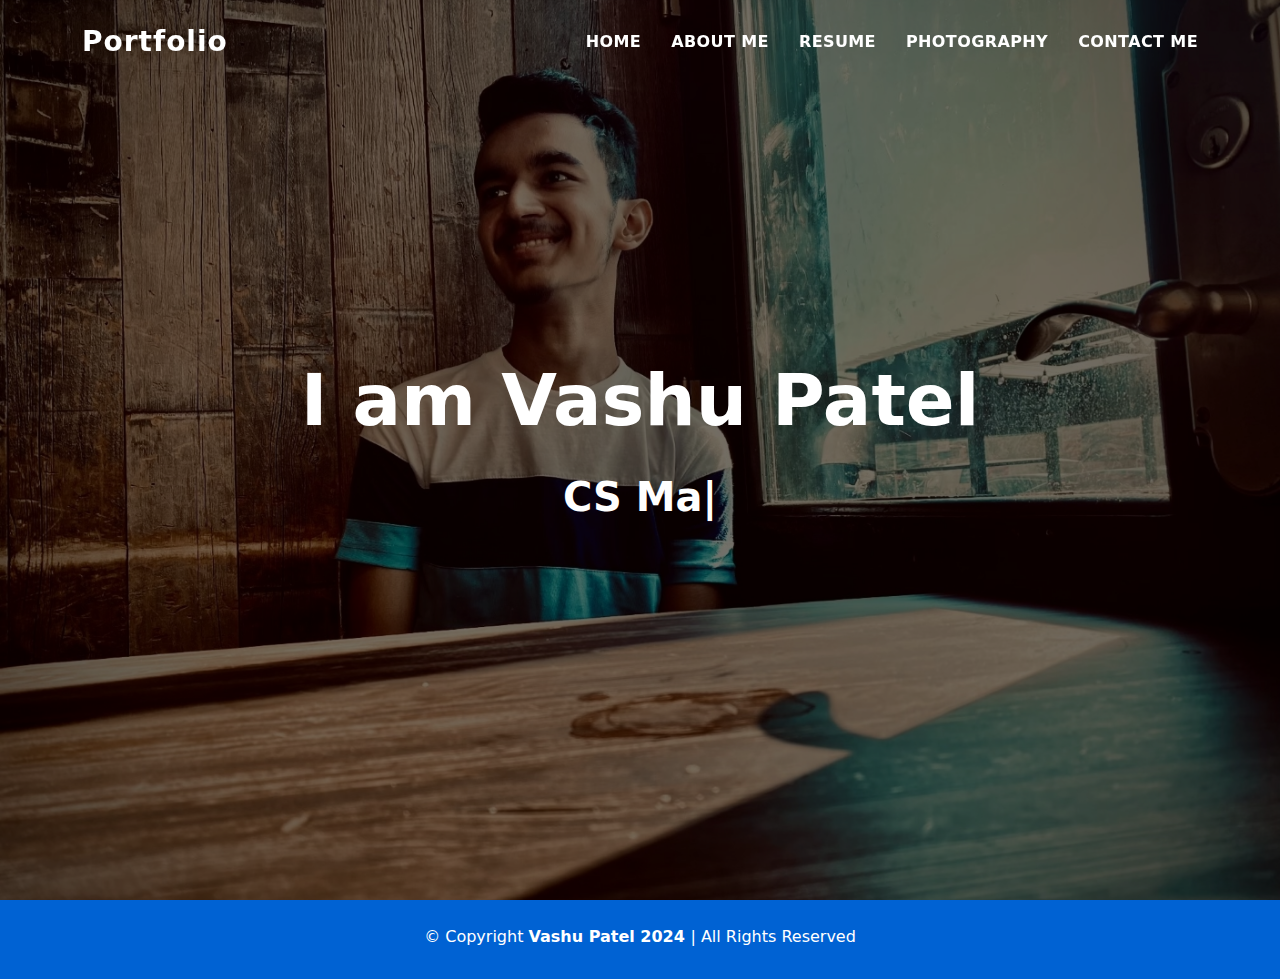
<file: index.html>
<!DOCTYPE html>

<!-- 	Vashu Patel
		IS 117 Section 004
		Spring 2022
-->

<html lang="en">

<head>
  <meta charset="utf-8">
  <meta content="width=device-width, initial-scale=1.0" name="viewport">

  <title>Vashu Patel Portfolio</title>
  <meta content="" name="description">
  <meta content="" name="keywords">

  <!-- Favicons -->
  <link href="assets/img/favicon.png" rel="icon">
  <link href="assets/img/apple-touch-icon.png" rel="apple-touch-icon">

  <!-- Vendor CSS Files -->
  <link href="assets/vendor/bootstrap/css/bootstrap.min.css" rel="stylesheet">
  <link href="assets/vendor/bootstrap-icons/bootstrap-icons.css" rel="stylesheet">
  <link href="assets/vendor/glightbox/css/glightbox.min.css" rel="stylesheet">
  <link href="assets/vendor/swiper/swiper-bundle.min.css" rel="stylesheet">

  <!-- Template Main CSS File -->
  <link href="assets/css/style.css" rel="stylesheet">

  <!-- =======================================================
  * Template Name: DevFolio - v4.7.1
  * Template URL: https://bootstrapmade.com/devfolio-bootstrap-portfolio-html-template/
  * Author: BootstrapMade.com
  * License: https://bootstrapmade.com/license/
  ======================================================== -->
</head>

<body>

   <!-- ======= Header ======= -->
  <header id="header" class="fixed-top">
    <div class="container d-flex align-items-center justify-content-between">

      <h1 class="logo"><a href="index.html">Portfolio</a></h1>
      

      <nav id="navbar" class="navbar">
        <ul>
          <li><a class="nav-link scrollto" href="index.html">Home</a></li>
          <li><a class="nav-link scrollto" href="aboutme.html">About Me </a></li>
          <li><a class="nav-link scrollto" href="resume.html">Resume</a></li>
         <!-- <li><a class="nav-link scrollto " href="#work">Work</a></li> -->
          <li><a class="nav-link scrollto " href="photos.html">Photography</a></li>
         
          <li><a class="nav-link scrollto" href="contact.html">Contact Me</a></li>
        </ul>
        <i class="bi bi-list mobile-nav-toggle"></i>
      </nav><!-- .navbar -->

    </div>
  </header><!-- End Header -->

  <!-- ======= Hero Section ======= -->
  <div id="hero" class="hero route bg-image" style="background-image: url(assets/img/hero-bg.jpg)">
    <div class="overlay-itro"></div>
    <div class="hero-content display-table">
      <div class="table-cell">
        <div class="container">
          
          <h1 class="hero-title mb-4">I am Vashu Patel</h1>
          <p class="hero-subtitle"><span class="typed" data-typed-items="CS Major, Developer, Designer, Photographer"></span></p>
          
        </div>
      </div>
    </div>
  </div><!-- End Hero Section -->

 

    

   

  <!-- ======= Footer ======= -->
  <footer>
    <div class="container">
      <div class="row">
        <div class="col-sm-12">
          <div class="copyright-box">
            <p class="copyright">&copy; Copyright <strong>Vashu Patel 2024  </strong> | All Rights Reserved</p>
            <div class="credits">
              
            </div>
          </div>
        </div>
      </div>
    </div>
  </footer><!-- End  Footer -->

  <div id="preloader"></div>
  <a href="#" class="back-to-top d-flex align-items-center justify-content-center"><i class="bi bi-arrow-up-short"></i></a>

  <!-- Vendor JS Files -->
  <script src="assets/vendor/purecounter/purecounter.js"></script>
  <script src="assets/vendor/bootstrap/js/bootstrap.bundle.min.js"></script>
  <script src="assets/vendor/glightbox/js/glightbox.min.js"></script>
  <script src="assets/vendor/swiper/swiper-bundle.min.js"></script>
  <script src="assets/vendor/typed.js/typed.min.js"></script>
  <script src="assets/vendor/php-email-form/validate.js"></script>

  <!-- Template Main JS File -->
  <script src="assets/js/main.js"></script>

</body>

</html>
</file>
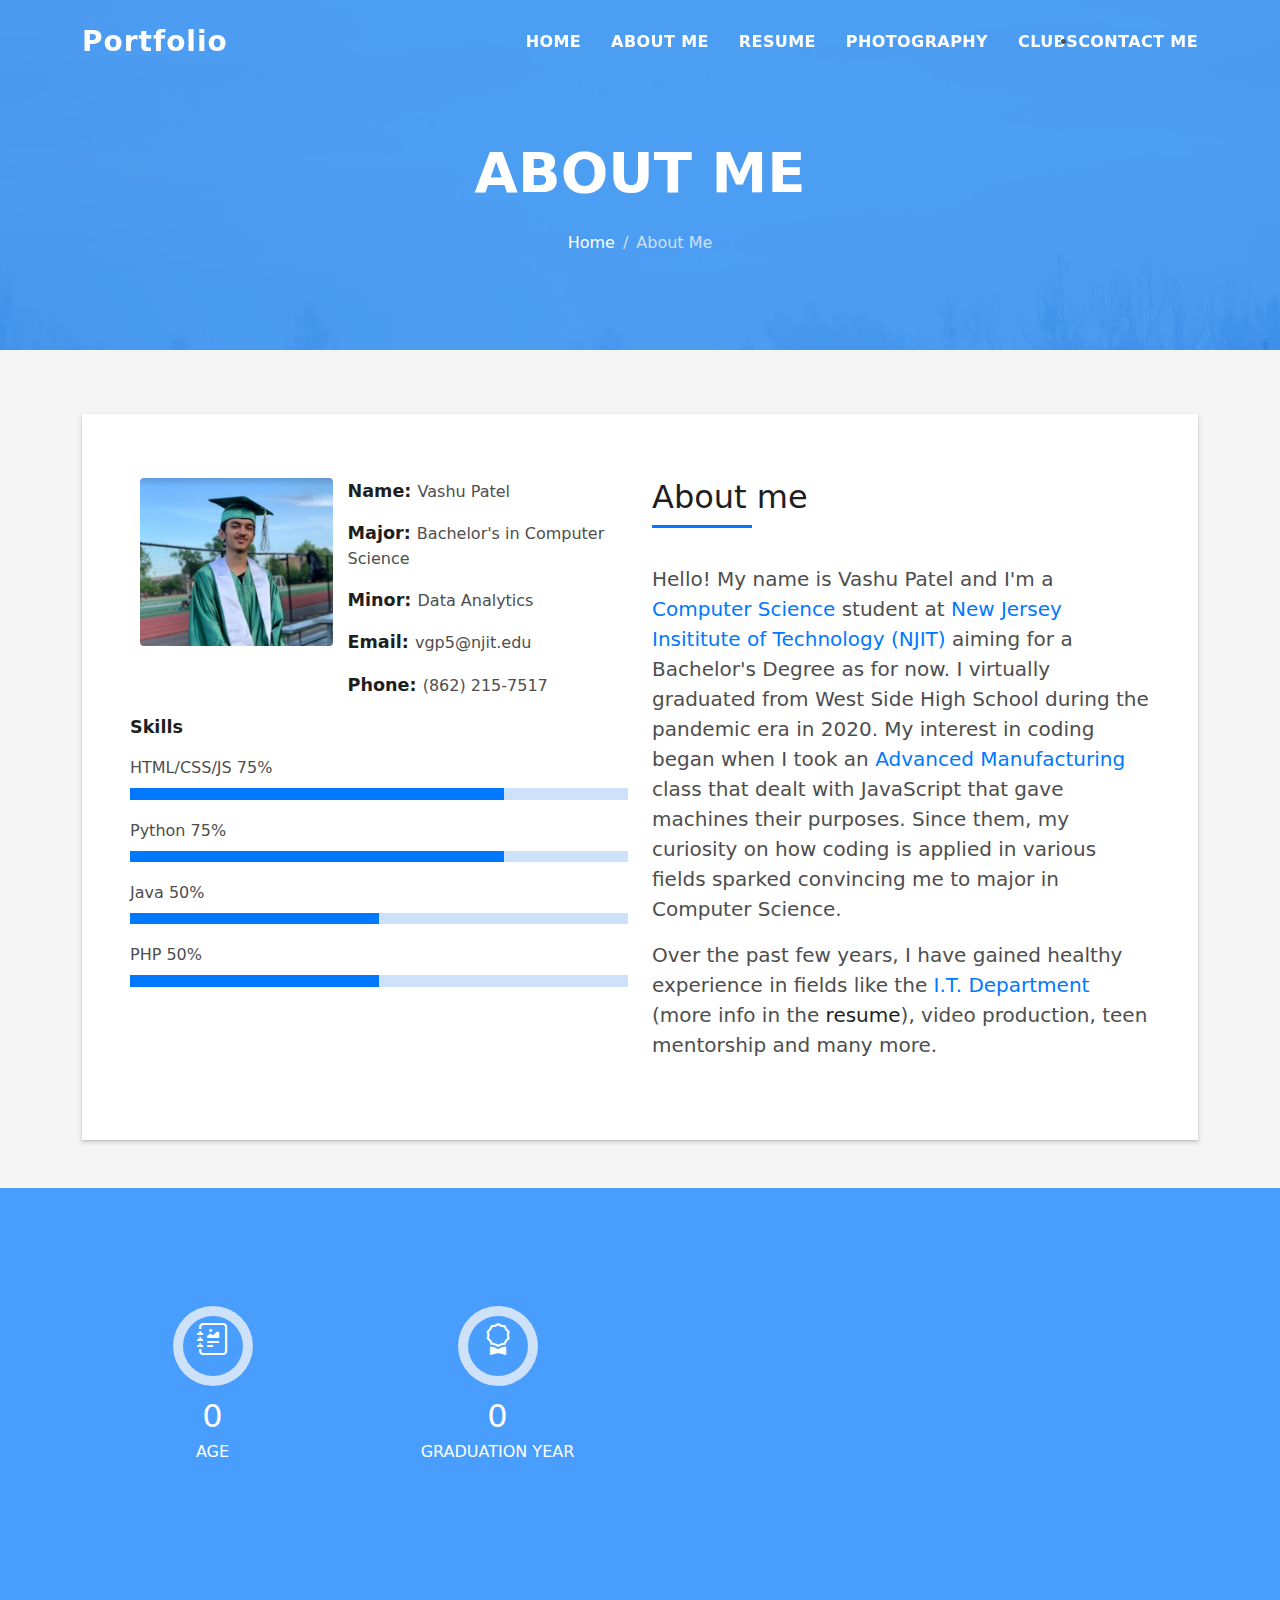
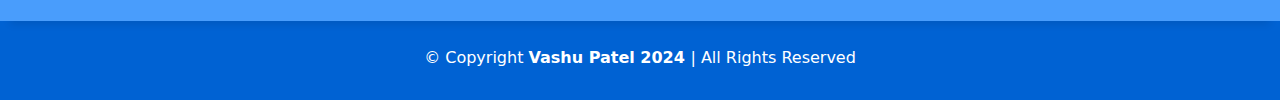
<file: aboutme.html>
<!DOCTYPE html>



<html lang="en">

<head>
  <meta charset="utf-8">
  <meta content="width=device-width, initial-scale=1.0" name="viewport">

  <title>About Me</title>
  <meta content="" name="description">
  <meta content="" name="keywords">

  <!-- Favicons -->
  <link href="assets/img/favicon.png" rel="icon">
  <link href="assets/img/apple-touch-icon.png" rel="apple-touch-icon">

  <!-- Vendor CSS Files -->
  <link href="assets/vendor/bootstrap/css/bootstrap.min.css" rel="stylesheet">
  <link href="assets/vendor/bootstrap-icons/bootstrap-icons.css" rel="stylesheet">
  <link href="assets/vendor/glightbox/css/glightbox.min.css" rel="stylesheet">
  <link href="assets/vendor/swiper/swiper-bundle.min.css" rel="stylesheet">

  <!-- Template Main CSS File -->
  <link href="assets/css/style.css" rel="stylesheet">

 
</head>

<body>

  <!-- ======= Header ======= -->
  <header id="header" class="fixed-top">
    <div class="container d-flex align-items-center justify-content-between">

      <h1 class="logo"><a href="index.html">Portfolio</a></h1>
      

      <nav id="navbar" class="navbar">
        <ul>
          <li><a class="nav-link scrollto" href="index.html">Home</a></li>
          <li><a class="nav-link scrollto" href="#about">About Me </a></li>
          <li><a class="nav-link scrollto" href="resume.html">Resume</a></li>
         <!-- <li><a class="nav-link scrollto " href="#work">Work</a></li> -->
          <li><a class="nav-link scrollto " href="photos.html">Photography</a></li>
         
              <li><a href="club.html">Clubs</a></li>
              
          <!--    <li><a href="#">Drop Down 4</a></li> -->
            </ul>
          </li>
          <li><a class="nav-link scrollto" href="contact.html">Contact Me</a></li>
        </ul>
        <i class="bi bi-list mobile-nav-toggle"></i>
      </nav><!-- .navbar -->

    </div>
  </header><!-- End Header -->
  
  <div class="hero hero-single route bg-image" style="background-image: url(assets/img/overlay-bg.jpg)">
    <div class="overlay-mf"></div>
    <div class="hero-content display-table">
      <div class="table-cell">
        <div class="container">
          <h2 class="hero-title mb-4">About Me</h2>
          <ol class="breadcrumb d-flex justify-content-center">
            <li class="breadcrumb-item">
              <a href="index.html">Home</a>
            </li>
            <li class="breadcrumb-item active">About Me</li>
          </ol>
        </div>
      </div>
    </div>
  </div>

  

  <main id="main">

    <!-- ======= About Section ======= -->
    <section id="about" class="about-mf sect-pt4 route">
      <div class="container">
        <div class="row">
          <div class="col-sm-12">
            <div class="box-shadow-full">
              <div class="row">
                <div class="col-md-6">
                  <div class="row">
                    <div class="col-sm-6 col-md-5">
                      <div class="about-img">
                        <img src="assets/img/profile.jpg" class="img-fluid rounded b-shadow-a" alt="">
                      </div>
                    </div>
                    <div class="col-sm-6 col-md-7">
                      <div class="about-info">
                        <p><span class="title-s">Name: </span> <span>Vashu Patel</span></p>
                        <p><span class="title-s">Major: </span> <span> Bachelor's in Computer Science </span></p>
						<p><span class="title-s">Minor: </span> <span> Data Analytics </span></p>
                        <p><span class="title-s">Email: </span> <span> vgp5@njit.edu</span></p>
                        <p><span class="title-s">Phone: </span> <span>(862) 215-7517</span></p>
                      </div>
                    </div>
                  </div>
                  <div class="skill-mf">
                    <p class="title-s">Skills</p>
                    <span>HTML/CSS/JS</span> <span class="pull-right">75%</span>
                    <div class="progress">
                      <div class="progress-bar" role="progressbar" style="width: 75%;" aria-valuenow="75" aria-valuemin="0" aria-valuemax="100"></div>
                    </div>
                    <span>Python</span> <span class="pull-right">75%</span>
                    <div class="progress">
                      <div class="progress-bar" role="progressbar" style="width: 75%" aria-valuenow="75" aria-valuemin="0" aria-valuemax="100"></div>
                    </div>
                    <span>Java</span> <span class="pull-right">50%</span>
                    <div class="progress">
                      <div class="progress-bar" role="progressbar" style="width: 50%" aria-valuenow="50" aria-valuemin="0" aria-valuemax="100"></div>
                    </div>
                    <span>PHP</span> <span class="pull-right">50%</span>
                    <div class="progress">
                      <div class="progress-bar" role="progressbar" style="width: 50%" aria-valuenow="50" aria-valuemin="0" aria-valuemax="100"></div>
                    </div>
                  </div>
                </div>
                <div class="col-md-6">
                  <div class="about-me pt-4 pt-md-0">
                    <div class="title-box-2">
                      <h5 class="title-left">
                        About me
                      </h5>
                    </div>
                    
                    <p class="lead">
                      Hello! My name is  Vashu Patel and I'm a <strong style="color: #0078ff;">Computer Science</strong> student at <strong style="color: #0078ff;">New Jersey Insititute of Technology (NJIT) </strong> aiming for a Bachelor's Degree as for now. I virtually graduated from West Side High School during the pandemic era in 2020. 
    My interest in coding began when I took an <strong style="color: #0078ff;">Advanced Manufacturing </strong>  class that dealt with JavaScript that gave machines their purposes. Since them, my curiosity on how coding is applied in various fields sparked convincing me to major in Computer Science. 
    </p><p class ="lead"> Over the past few years, I have gained healthy experience in fields like the <strong style="color: #0078ff;">I.T. Department</strong> (more info in the <a href = "resume.html">resume</a>), video production, teen mentorship and many more.
                    </p>
                    
                  </div>
                </div>
              </div>
            </div>
          </div>
        </div>
      </div>
    </section><!-- End About Section -->

    

    <!-- ======= Counter Section ======= -->
    <div class="section-counter paralax-mf bg-image" style="background-image: url(assets/img/counters-bg.jpg)">
      <div class="overlay-mf"></div>
      <div class="container position-relative">
        <div class="row">
          
          <div class="col-sm-3 col-lg-3">
            <div class="counter-box pt-4 pt-md-0">
              <div class="counter-ico">
                <span class="ico-circle"><i class="bi bi-journal-richtext"></i></span>
              </div>
              <div class="counter-num">
                <p data-purecounter-start="0" data-purecounter-end="19" data-purecounter-duration="1" class="counter purecounter"></p>
                <span class="counter-text">AGE</span>
              </div>
            </div>
          </div>
          <div class="col-sm-3 col-lg-3">
            <div class="counter-box pt-4 pt-md-0">
              <div class="counter-ico">
                <span class="ico-circle"><i class="bi bi-award"></i></span>
              </div>
              <div class="counter-num">
                <p data-purecounter-start="0" data-purecounter-end="2024" data-purecounter-duration="1" class="counter purecounter"></p>
                <span class="counter-text">GRADUATION YEAR</span>
              </div>
            </div>
          </div>
        </div>
      </div>
    </div><!-- End Counter Section -->

    

  </main><!-- End #main -->

  <!-- ======= Footer ======= -->
  <footer>
    <div class="container">
      <div class="row">
        <div class="col-sm-12">
          <div class="copyright-box">
           <p class="copyright">&copy; Copyright <strong>Vashu Patel 2024  </strong> | All Rights Reserved</p>
            <div class="credits">
              
            </div>
          </div>
        </div>
      </div>
    </div>
  </footer><!-- End  Footer -->

  <div id="preloader"></div>
  <a href="#" class="back-to-top d-flex align-items-center justify-content-center"><i class="bi bi-arrow-up-short"></i></a>

  <!-- Vendor JS Files -->
  <script src="assets/vendor/purecounter/purecounter.js"></script>
  <script src="assets/vendor/bootstrap/js/bootstrap.bundle.min.js"></script>
  <script src="assets/vendor/glightbox/js/glightbox.min.js"></script>
  <script src="assets/vendor/swiper/swiper-bundle.min.js"></script>
  <script src="assets/vendor/typed.js/typed.min.js"></script>
  <script src="assets/vendor/php-email-form/validate.js"></script>

  <!-- Template Main JS File -->
  <script src="assets/js/main.js"></script>

</body>

</html>
</file>
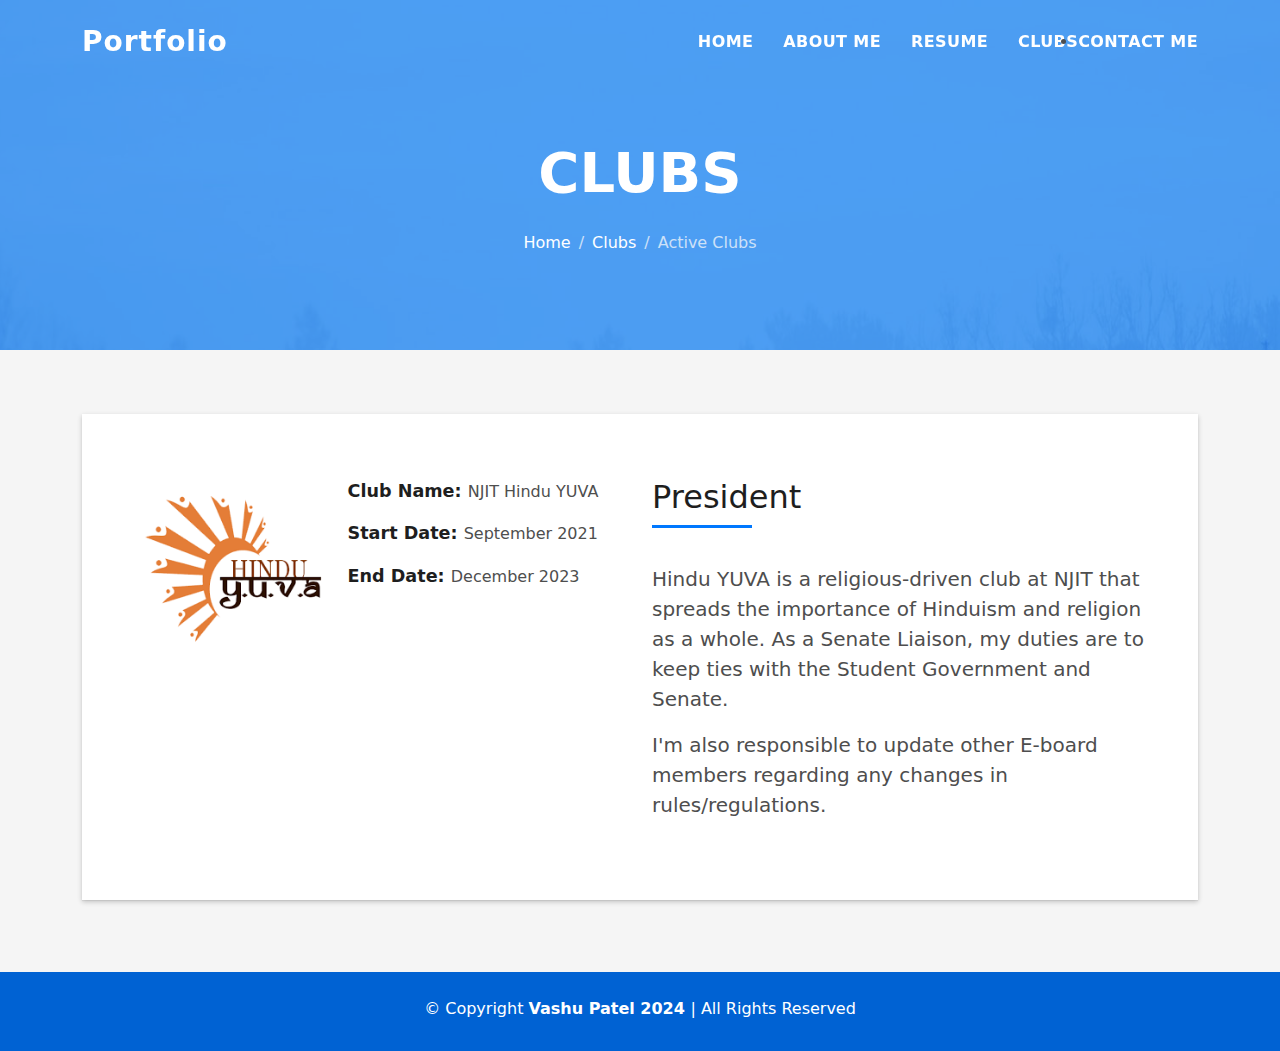
<file: club.html>
<!DOCTYPE html>

<!-- 	Vashu Patel
		IS 117 Section 004
		Spring 2022
-->


<html lang="en">

<head>
  <meta charset="utf-8">
  <meta content="width=device-width, initial-scale=1.0" name="viewport">

  <title>Active Clubs</title>
  <meta content="" name="description">
  <meta content="" name="keywords">

  <!-- Favicons -->
  <link href="assets/img/favicon.png" rel="icon">
  <link href="assets/img/apple-touch-icon.png" rel="apple-touch-icon">

  <!-- Vendor CSS Files -->
  <link href="assets/vendor/bootstrap/css/bootstrap.min.css" rel="stylesheet">
  <link href="assets/vendor/bootstrap-icons/bootstrap-icons.css" rel="stylesheet">
  <link href="assets/vendor/glightbox/css/glightbox.min.css" rel="stylesheet">
  <link href="assets/vendor/swiper/swiper-bundle.min.css" rel="stylesheet">

  <!-- Template Main CSS File -->
  <link href="assets/css/style.css" rel="stylesheet">

  <!-- =======================================================
  * Template Name: DevFolio - v4.7.1
  * Template URL: https://bootstrapmade.com/devfolio-bootstrap-portfolio-html-template/
  * Author: BootstrapMade.com
  * License: https://bootstrapmade.com/license/
  ======================================================== -->
</head>

<body>

  <!-- ======= Header ======= -->
  <header id="header" class="fixed-top">
    <div class="container d-flex align-items-center justify-content-between">

      <h1 class="logo"><a href="index.html">Portfolio</a></h1>
      <!-- Uncomment below if you prefer to use an image logo -->
      <!-- <a href="index.html" class="logo"><img src="assets/img/logo.png" alt="" class="img-fluid"></a>-->

      <nav id="navbar" class="navbar">
        <ul>
          <li><a class="nav-link scrollto " href="index.html">Home</a></li>
          <li><a class="nav-link scrollto" href="aboutme.html">About Me </a></li>
          <li><a class="nav-link scrollto" href="resume.html">Resume</a></li>
        
              <li><a href="club.html">Clubs</a></li>
              
          <!--    <li><a href="#">Drop Down 4</a></li> -->
            </ul>
          </li>
          <li><a class="nav-link scrollto" href="contact.html">Contact Me</a></li>
        </ul>
        <i class="bi bi-list mobile-nav-toggle"></i>
      </nav><!-- .navbar -->

    </div>
  </header><!-- End Header -->
  
  <div class="hero hero-single route bg-image" style="background-image: url(assets/img/overlay-bg.jpg)">
    <div class="overlay-mf"></div>
    <div class="hero-content display-table">
      <div class="table-cell">
        <div class="container">
          <h2 class="hero-title mb-4">Clubs</h2>
          <ol class="breadcrumb d-flex justify-content-center">
            <li class="breadcrumb-item">
              <a href="index.html">Home</a>
            </li>
			<li class="breadcrumb-item">
              <a href="">Clubs</a>
            </li>
            <li class="breadcrumb-item active"> Active Clubs</li>
          </ol>
        </div>
      </div>
    </div>
  </div>

  

  <main id="main">

    <!-- ======= Hindu  Section ======= -->
    <section id="about" class="about-mf sect-pt4 route">
      <div class="container">
        <div class="row">
          <div class="col-sm-12">
            <div class="box-shadow-full">
              <div class="row">
                <div class="col-md-6">
                  <div class="row">
                    <div class="col-sm-6 col-md-5">
                      <div class="about-img">
                        <img src="assets/img/yuva.png" class="img-fluid rounded b-shadow-a" alt="">
                      </div>
                    </div>
                    <div class="col-sm-6 col-md-7">
                      <div class="about-info">
                        <p><span class="title-s">Club Name: </span> <span>NJIT Hindu YUVA</span></p>
                        <p><span class="title-s">Start Date: </span> <span> September 2021 </span></p>
						<p><span class="title-s">End Date: </span> <span> December 2023 </span></p>
                        
                      </div>
                    </div>
                  </div>
                  
                </div>
                <div class="col-md-6">
                  <div class="about-me pt-4 pt-md-0">
                    <div class="title-box-2">
                      <h5 class="title-left">
                        President
                      </h5>
                    </div>
                    
                    <p class = "lead"> Hindu YUVA is a religious-driven club at NJIT that spreads the importance of Hinduism and religion as a whole. 
					As a Senate Liaison, my duties are to keep ties with the Student Government and Senate. </p>
					<p class = "lead"> I'm also responsible to update other E-board members regarding any changes in rules/regulations.
					</p>
					
                    
                  </div>
                </div>
              </div>
            </div>
          </div>
        </div>
      </div>
    </section><!-- End IT Section -->
	<br>
	
	

    

   

    

  </main><!-- End #main -->

  <!-- ======= Footer ======= -->
  <footer>
    <div class="container">
      <div class="row">
        <div class="col-sm-12">
          <div class="copyright-box">
            <p class="copyright">&copy; Copyright <strong>Vashu Patel 2024  </strong> | All Rights Reserved</p>
            <div class="credits">
              
            </div>
          </div>
        </div>
      </div>
    </div>
  </footer><!-- End  Footer -->

  <div id="preloader"></div>
  <a href="#" class="back-to-top d-flex align-items-center justify-content-center"><i class="bi bi-arrow-up-short"></i></a>

  <!-- Vendor JS Files -->
  <script src="assets/vendor/purecounter/purecounter.js"></script>
  <script src="assets/vendor/bootstrap/js/bootstrap.bundle.min.js"></script>
  <script src="assets/vendor/glightbox/js/glightbox.min.js"></script>
  <script src="assets/vendor/swiper/swiper-bundle.min.js"></script>
  <script src="assets/vendor/typed.js/typed.min.js"></script>
  <script src="assets/vendor/php-email-form/validate.js"></script>

  <!-- Template Main JS File -->
  <script src="assets/js/main.js"></script>

</body>

</html>
</file>
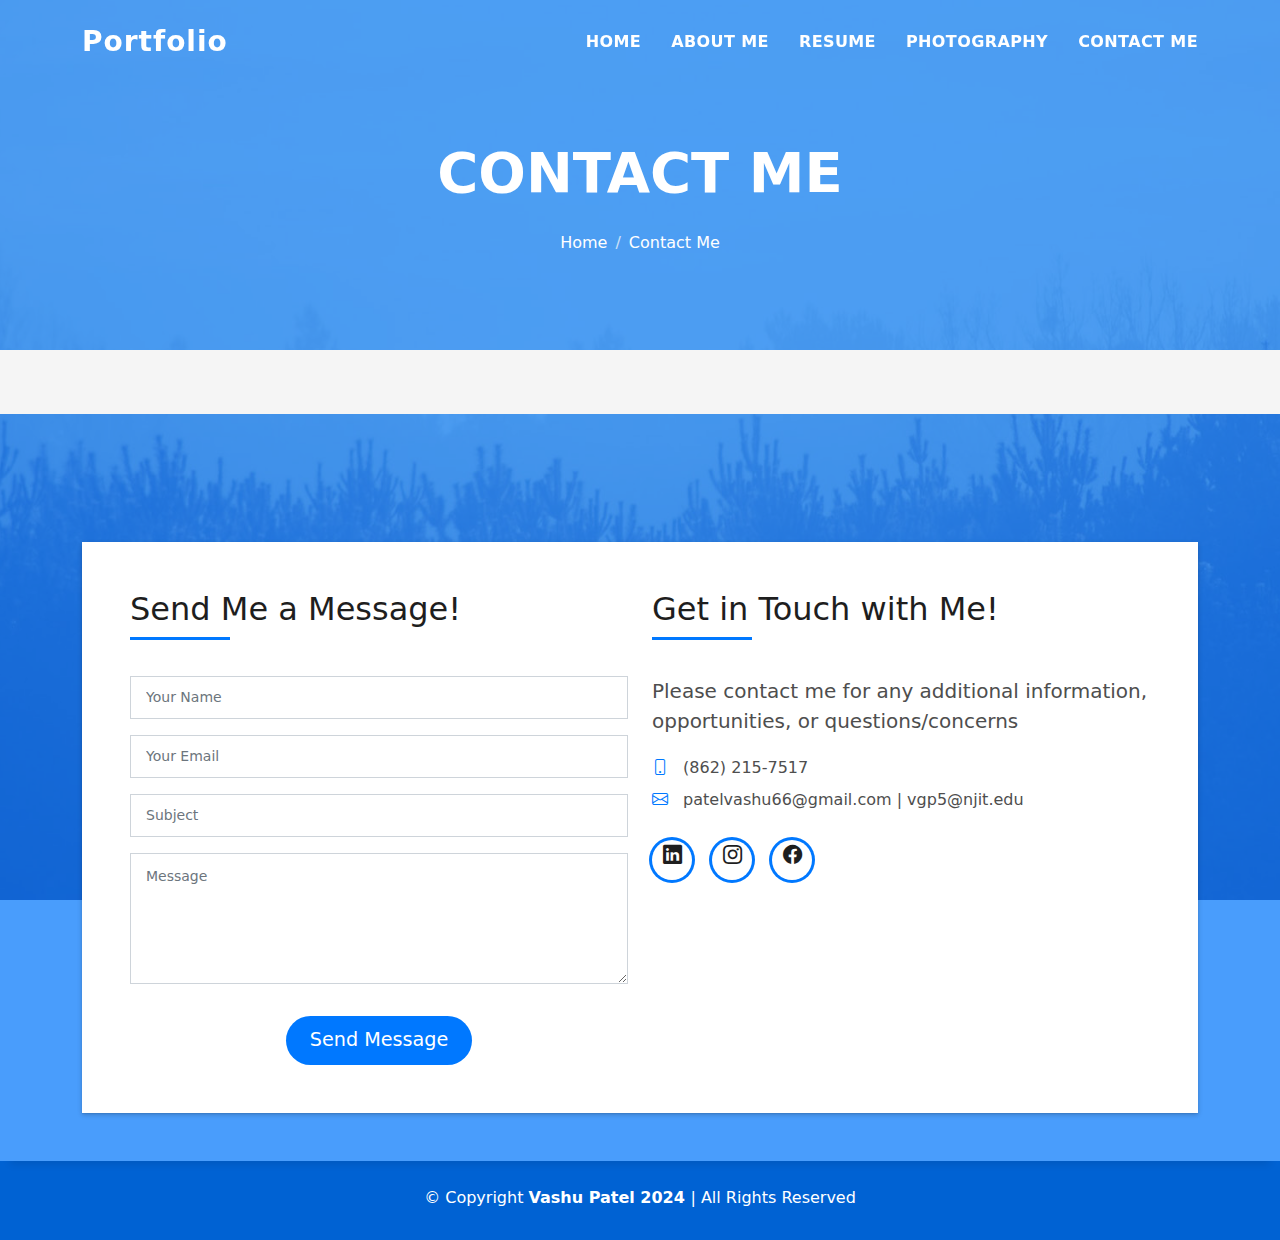
<file: contact.html>
<!DOCTYPE html>


<html lang="en">

<head>
  <meta charset="utf-8">
  <meta content="width=device-width, initial-scale=1.0" name="viewport">

  <title>Contact Me</title>
  <meta content="" name="description">
  <meta content="" name="keywords">

  <!-- Favicons -->
  <link href="assets/img/favicon.png" rel="icon">
  <link href="assets/img/apple-touch-icon.png" rel="apple-touch-icon">

  <!-- Vendor CSS Files -->
  <link href="assets/vendor/bootstrap/css/bootstrap.min.css" rel="stylesheet">
  <link href="assets/vendor/bootstrap-icons/bootstrap-icons.css" rel="stylesheet">
  <link href="assets/vendor/glightbox/css/glightbox.min.css" rel="stylesheet">
  <link href="assets/vendor/swiper/swiper-bundle.min.css" rel="stylesheet">

  <!-- Template Main CSS File -->
  <link href="assets/css/style.css" rel="stylesheet">

  
</head>

<body>

  <!-- ======= Header ======= -->
  <header id="header" class="fixed-top">
    <div class="container d-flex align-items-center justify-content-between">

      <h1 class="logo"><a href="index.html">Portfolio</a></h1>
      

      <nav id="navbar" class="navbar">
        <ul>
          <li><a class="nav-link scrollto " href="index.html">Home</a></li>
          <li><a class="nav-link scrollto" href="aboutme.html">About Me </a></li>
          <li><a class="nav-link scrollto" href="resume.html">Resume</a></li>
          <li><a class="nav-link scrollto " href="photos.html">Photography</a></li>
         
          <li><a class="nav-link scrollto" href="contact.html">Contact Me</a></li>
        </ul>
        <i class="bi bi-list mobile-nav-toggle"></i>
      </nav><!-- .navbar -->

    </div>
  </header><!-- End Header -->
  
  <div class="hero hero-single route bg-image" style="background-image: url(assets/img/overlay-bg.jpg)">
    <div class="overlay-mf"></div>
    <div class="hero-content display-table">
      <div class="table-cell">
        <div class="container">
          <h2 class="hero-title mb-4">Contact Me</h2>
          <ol class="breadcrumb d-flex justify-content-center">
            <li class="breadcrumb-item">
              <a href="index.html">Home</a>
            </li>
			<li class="breadcrumb-item">
              <a href="">Contact Me</a>
            </li>
            
          </ol>
        </div>
      </div>
    </div>
  </div>

  

  <main id="main">

    

    

    

    <!-- ======= Contact Section ======= -->
    <section id="contact" class="paralax-mf footer-paralax bg-image sect-mt4 route" style="background-image: url(assets/img/overlay-bg.jpg)">
      <div class="overlay-mf"></div>
      <div class="container">
        <div class="row">
          <div class="col-sm-12">
            <div class="contact-mf">
              <div id="contact" class="box-shadow-full">
                <div class="row">
                  <div class="col-md-6">
                    <div class="title-box-2">
                      <h5 class="title-left">
                        Send Me a Message!
                      </h5>
                    </div>
                    <div>
                      <form action="forms/contact.php" method="post" role="form" class="php-email-form">
                        <div class="row">
                          <div class="col-md-12 mb-3">
                            <div class="form-group">
                              <input type="text" name="name" class="form-control" id="name" placeholder="Your Name" required>
                            </div>
                          </div>
                          <div class="col-md-12 mb-3">
                            <div class="form-group">
                              <input type="email" class="form-control" name="email" id="email" placeholder="Your Email" required>
                            </div>
                          </div>
                          <div class="col-md-12 mb-3">
                            <div class="form-group">
                              <input type="text" class="form-control" name="subject" id="subject" placeholder="Subject" required>
                            </div>
                          </div>
                          <div class="col-md-12">
                            <div class="form-group">
                              <textarea class="form-control" name="message" rows="5" placeholder="Message" required></textarea>
                            </div>
                          </div>
                          <div class="col-md-12 text-center my-3">
                            <div class="loading">Loading</div>
                            <div class="error-message"></div>
                            <div class="sent-message">Your message has been sent. Thank you!</div>
                          </div>
                          <div class="col-md-12 text-center">
                            <button type="submit" class="button button-a button-big button-rouded">Send Message</button>
                          </div>
                        </div>
                      </form>
                    </div>
                  </div>
                  <div class="col-md-6">
                    <div class="title-box-2 pt-4 pt-md-0">
                      <h5 class="title-left">
                        Get in Touch with Me!
                      </h5>
                    </div>
                    <div class="more-info">
                      <p class="lead">
                        Please contact me for any additional information, opportunities, or questions/concerns
                      </p>
                      <ul class="list-ico">
                        
                        <li><span class="bi bi-phone"></span> (862) 215-7517</li>
                        <li><span class="bi bi-envelope"></span> patelvashu66@gmail.com | vgp5@njit.edu</li>
                      </ul>
                    </div>
                    <div class="socials">
                      <ul>
                        <li><a href="https://www.linkedin.com/in/vashu-patel-4aa50317b/"><span class="ico-circle"><i class="bi bi-linkedin"></i></span></a></li>
                        <li><a href="https://www.instagram.com/patelvashu7/"><span class="ico-circle"><i class="bi bi-instagram"></i></span></a></li>
                        <li><a href="https://www.facebook.com/patelvashu66/"><span class="ico-circle"><i class="bi bi-facebook"></i></span></a></li>
                        
                      </ul>
                    </div>
                  </div>
                </div>
              </div>
            </div>
          </div>
        </div>
      </div>
    </section><!-- End Contact Section -->

  </main><!-- End #main -->

  <!-- ======= Footer ======= -->
  <footer>
    <div class="container">
      <div class="row">
        <div class="col-sm-12">
          <div class="copyright-box">
            <p class="copyright">&copy; Copyright <strong>Vashu Patel 2024  </strong> | All Rights Reserved</p>
            <div class="credits">
              
            </div>
          </div>
        </div>
      </div>
    </div>
  </footer><!-- End  Footer -->

  <div id="preloader"></div>
  <a href="#" class="back-to-top d-flex align-items-center justify-content-center"><i class="bi bi-arrow-up-short"></i></a>

  <!-- Vendor JS Files -->
  <script src="assets/vendor/purecounter/purecounter.js"></script>
  <script src="assets/vendor/bootstrap/js/bootstrap.bundle.min.js"></script>
  <script src="assets/vendor/glightbox/js/glightbox.min.js"></script>
  <script src="assets/vendor/swiper/swiper-bundle.min.js"></script>
  <script src="assets/vendor/typed.js/typed.min.js"></script>
  <script src="assets/vendor/php-email-form/validate.js"></script>

  <!-- Template Main JS File -->
  <script src="assets/js/main.js"></script>

</body>

</html>
</file>
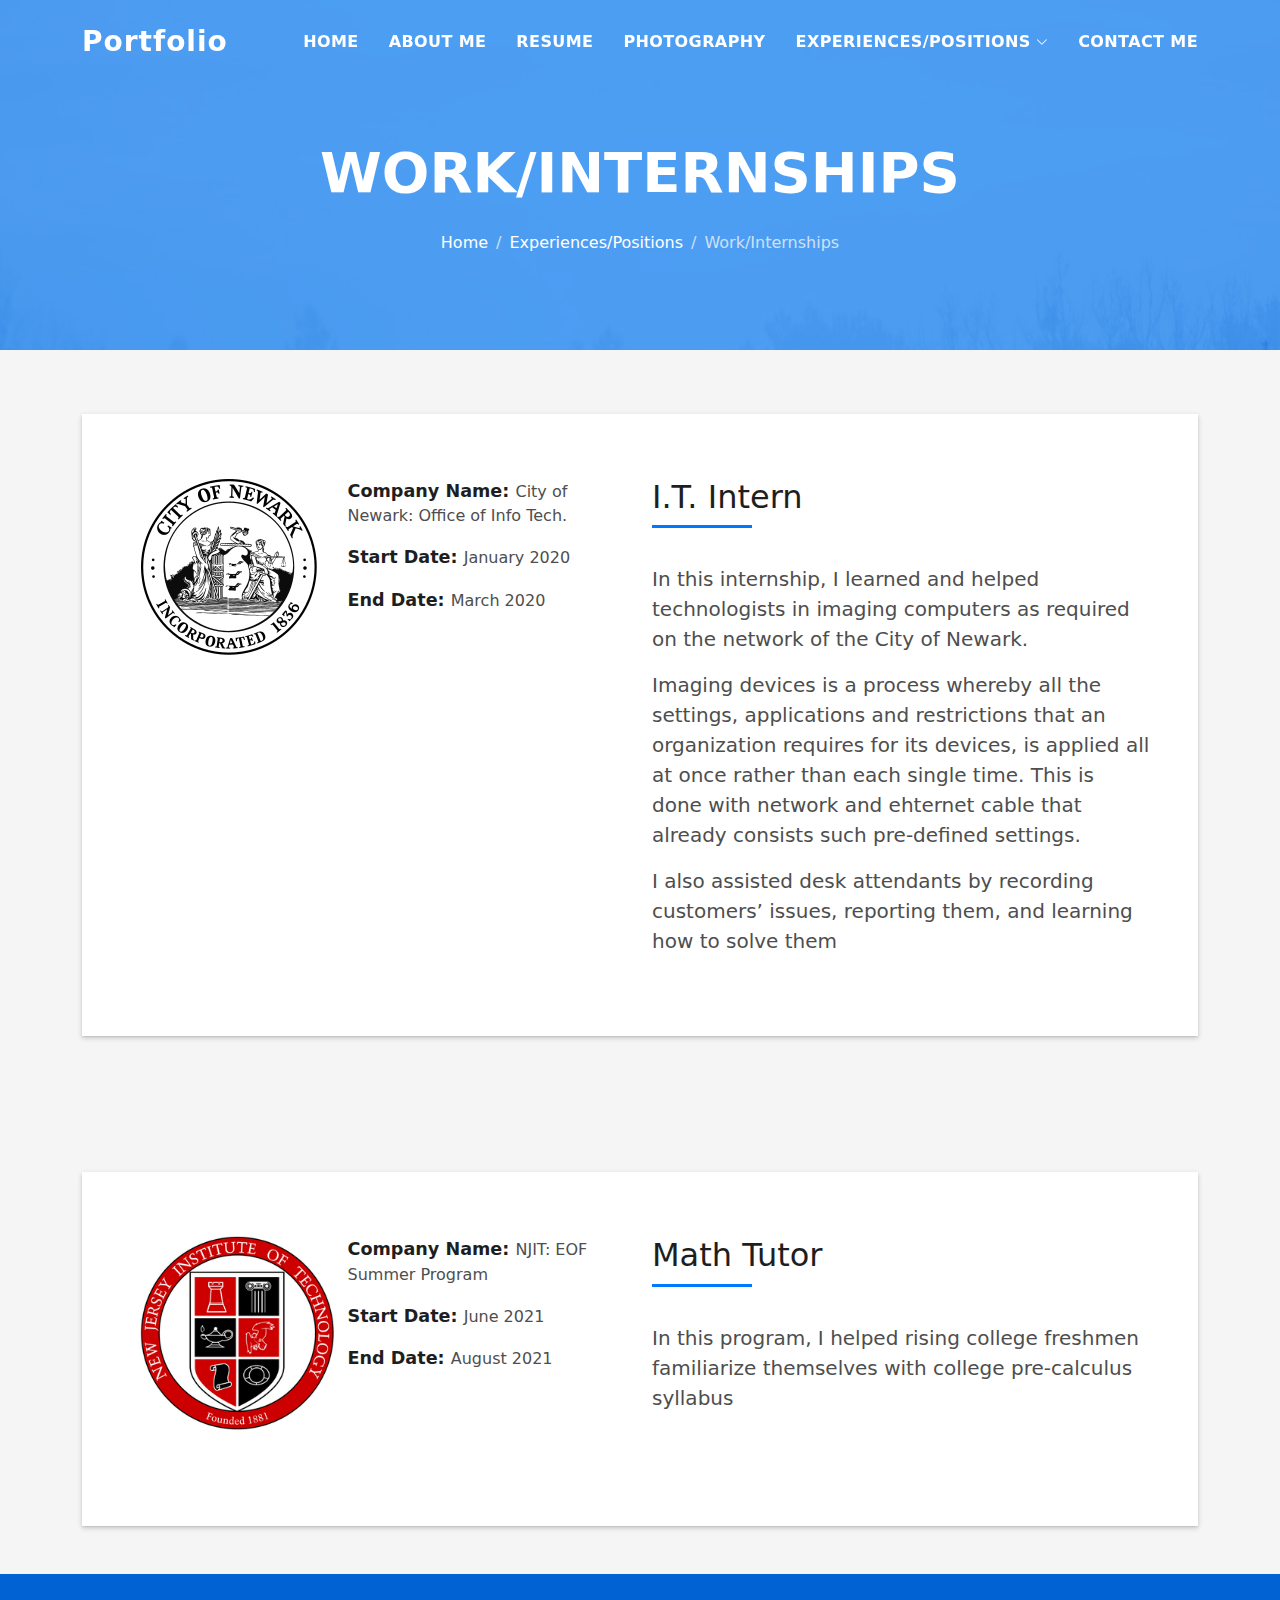
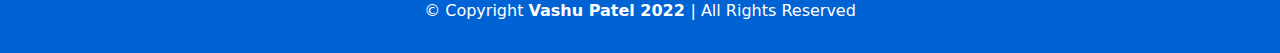
<file: intern.html>
<!DOCTYPE html>

<!-- 	Vashu Patel
		IS 117 Section 004
		Spring 2022
-->


<html lang="en">



<head>
  <meta charset="utf-8">
  <meta content="width=device-width, initial-scale=1.0" name="viewport">

  <title>Work/Internships</title>
  <meta content="" name="description">
  <meta content="" name="keywords">

  <!-- Favicons -->
  <link href="assets/img/favicon.png" rel="icon">
  <link href="assets/img/apple-touch-icon.png" rel="apple-touch-icon">

  <!-- Vendor CSS Files -->
  <link href="assets/vendor/bootstrap/css/bootstrap.min.css" rel="stylesheet">
  <link href="assets/vendor/bootstrap-icons/bootstrap-icons.css" rel="stylesheet">
  <link href="assets/vendor/glightbox/css/glightbox.min.css" rel="stylesheet">
  <link href="assets/vendor/swiper/swiper-bundle.min.css" rel="stylesheet">

  <!-- Template Main CSS File -->
  <link href="assets/css/style.css" rel="stylesheet">

  <!-- =======================================================
  * Template Name: DevFolio - v4.7.1
  * Template URL: https://bootstrapmade.com/devfolio-bootstrap-portfolio-html-template/
  * Author: BootstrapMade.com
  * License: https://bootstrapmade.com/license/
  ======================================================== -->
</head>

<body>

  <!-- ======= Header ======= -->
  <header id="header" class="fixed-top">
    <div class="container d-flex align-items-center justify-content-between">

      <h1 class="logo"><a href="index.html">Portfolio</a></h1>
      

      <nav id="navbar" class="navbar">
        <ul>
          <li><a class="nav-link scrollto " href="index.html">Home</a></li>
          <li><a class="nav-link scrollto" href="aboutme.html">About Me </a></li>
          <li><a class="nav-link scrollto" href="resume.html">Resume</a></li>
         
          <li><a class="nav-link scrollto " href="photos.html">Photography</a></li>
          <li class="dropdown"><a href=""><span>Experiences/Positions</span> <i class="bi bi-chevron-down"></i></a>
            <ul>
              <li><a href="intern.html">Internships/Work </a></li>
             
              </li>
              <li><a href="club.html">Clubs</a></li>
              
          <!--    <li><a href="#">Drop Down 4</a></li> -->
            </ul>
          </li>
          <li><a class="nav-link scrollto" href="contact.html">Contact Me</a></li>
        </ul>
        <i class="bi bi-list mobile-nav-toggle"></i>
      </nav><!-- .navbar -->

    </div>
  </header><!-- End Header -->
  
  <div class="hero hero-single route bg-image" style="background-image: url(assets/img/overlay-bg.jpg)">
    <div class="overlay-mf"></div>
    <div class="hero-content display-table">
      <div class="table-cell">
        <div class="container">
          <h2 class="hero-title mb-4">Work/Internships</h2>
          <ol class="breadcrumb d-flex justify-content-center">
            <li class="breadcrumb-item">
              <a href="index.html">Home</a>
            </li>
			<li class="breadcrumb-item">
              <a href="">Experiences/Positions</a>
            </li>
            <li class="breadcrumb-item active">Work/Internships</li>
          </ol>
        </div>
      </div>
    </div>
  </div>

  

  <main id="main">

    <!-- ======= IT Section ======= -->
    <section id="about" class="about-mf sect-pt4 route">
      <div class="container">
        <div class="row">
          <div class="col-sm-12">
            <div class="box-shadow-full">
              <div class="row">
                <div class="col-md-6">
                  <div class="row">
                    <div class="col-sm-6 col-md-5">
                      <div class="about-img">
                        <img src="assets/img/city.png" class="img-fluid rounded b-shadow-a" alt="">
                      </div>
                    </div>
                    <div class="col-sm-6 col-md-7">
                      <div class="about-info">
                        <p><span class="title-s">Company Name: </span> <span>City of Newark: Office of Info Tech.</span></p>
                        <p><span class="title-s">Start Date: </span> <span> January 2020 </span></p>
						<p><span class="title-s">End Date: </span> <span> March 2020 </span></p>
                        
                      </div>
                    </div>
                  </div>
                  
                </div>
                <div class="col-md-6">
                  <div class="about-me pt-4 pt-md-0">
                    <div class="title-box-2">
                      <h5 class="title-left">
                        I.T. Intern
                      </h5>
                    </div>
                    
                    <p class = "lead">In this internship, I learned and helped technologists in imaging computers as required on the network of the City of Newark. </p>
					<p class = "lead"> Imaging devices is a process whereby all the settings, applications and restrictions that an organization requires for its devices, is applied all at once rather than each single time. 
					This is done with network and ehternet cable that already consists such pre-defined settings.</p> 
					<p class = "lead">
					I also assisted desk attendants by recording customers’ issues, reporting them, and learning how to solve them

		
					</p>
                    
                  </div>
                </div>
              </div>
            </div>
          </div>
        </div>
      </div>
    </section><!-- End IT Section -->
	<br>
	
	<!-- ======= Tutor Section ======= -->
    <section id="about" class="about-mf sect-pt4 route">
      <div class="container">
        <div class="row">
          <div class="col-sm-12">
            <div class="box-shadow-full">
              <div class="row">
                <div class="col-md-6">
                  <div class="row">
                    <div class="col-sm-6 col-md-5">
                      <div class="about-img">
                        <img src="assets/img/njit.png" class="img-fluid rounded b-shadow-a" alt="">
                      </div>
                    </div>
                    <div class="col-sm-6 col-md-7">
                      <div class="about-info">
                        <p><span class="title-s">Company Name: </span> <span>NJIT: EOF Summer Program</span></p>
                        <p><span class="title-s">Start Date: </span> <span> June 2021 </span></p>
						<p><span class="title-s">End Date: </span> <span> August 2021 </span></p>
                        
                      </div>
                    </div>
                  </div>
                  
                </div>
                <div class="col-md-6">
                  <div class="about-me pt-4 pt-md-0">
                    <div class="title-box-2">
                      <h5 class="title-left">
                        Math Tutor
                      </h5>
                    </div>
                    
                    <p class = "lead">In this program, I helped rising college freshmen familiarize themselves with
college pre-calculus syllabus </p>

                    
                  </div>
                </div>
              </div>
            </div>
          </div>
        </div>
      </div>
    </section><!-- End Tutor Section -->

    

   

    

  </main><!-- End #main -->

  <!-- ======= Footer ======= -->
  <footer>
    <div class="container">
      <div class="row">
        <div class="col-sm-12">
          <div class="copyright-box">
            <p class="copyright">&copy; Copyright <strong>Vashu Patel 2022  </strong> | All Rights Reserved</p>
            <div class="credits">
              
            </div>
          </div>
        </div>
      </div>
    </div>
  </footer><!-- End  Footer -->

  <div id="preloader"></div>
  <a href="#" class="back-to-top d-flex align-items-center justify-content-center"><i class="bi bi-arrow-up-short"></i></a>

  <!-- Vendor JS Files -->
  <script src="assets/vendor/purecounter/purecounter.js"></script>
  <script src="assets/vendor/bootstrap/js/bootstrap.bundle.min.js"></script>
  <script src="assets/vendor/glightbox/js/glightbox.min.js"></script>
  <script src="assets/vendor/swiper/swiper-bundle.min.js"></script>
  <script src="assets/vendor/typed.js/typed.min.js"></script>
  <script src="assets/vendor/php-email-form/validate.js"></script>

  <!-- Template Main JS File -->
  <script src="assets/js/main.js"></script>

</body>

</html>
</file>
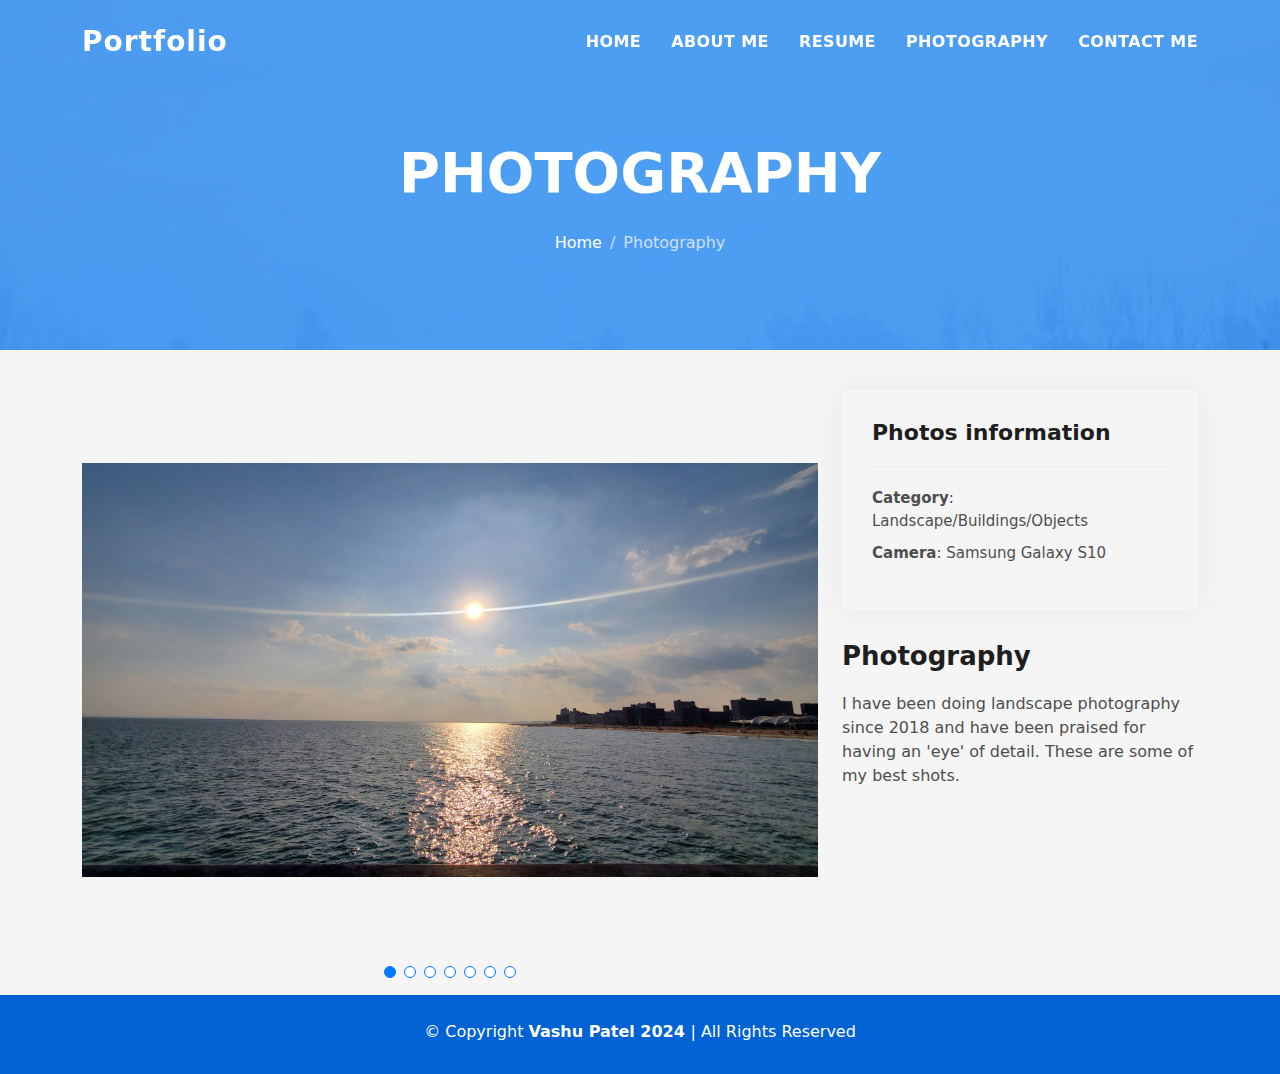
<file: photos.html>
<!DOCTYPE html>
<!-- 	Vashu Patel
		IS 117 Section 004
		Spring 2022
-->
<html lang="en">

<head>
  <meta charset="utf-8">
  <meta content="width=device-width, initial-scale=1.0" name="viewport">

  <title>Photos</title>
  <meta content="" name="description">
  <meta content="" name="keywords">

  <!-- Favicons -->
  <link href="assets/img/favicon.png" rel="icon">
  <link href="assets/img/apple-touch-icon.png" rel="apple-touch-icon">

  <!-- Vendor CSS Files -->
  <link href="assets/vendor/bootstrap/css/bootstrap.min.css" rel="stylesheet">
  <link href="assets/vendor/bootstrap-icons/bootstrap-icons.css" rel="stylesheet">
  <link href="assets/vendor/glightbox/css/glightbox.min.css" rel="stylesheet">
  <link href="assets/vendor/swiper/swiper-bundle.min.css" rel="stylesheet">

  <!-- Template Main CSS File -->
  <link href="assets/css/style.css" rel="stylesheet">

 
</head>

<body>

   <!-- ======= Header ======= -->
  <header id="header" class="fixed-top">
    <div class="container d-flex align-items-center justify-content-between">

      <h1 class="logo"><a href="index.html">Portfolio</a></h1>
      

      <nav id="navbar" class="navbar">
        <ul>
          <li><a class="nav-link scrollto" href="index.html">Home</a></li>
          <li><a class="nav-link scrollto" href="aboutme.html">About Me </a></li>
          <li><a class="nav-link scrollto" href="resume.html">Resume</a></li>
         <!-- <li><a class="nav-link scrollto " href="#work">Work</a></li> -->
          <li><a class="nav-link scrollto " href="photos.html">Photography</a></li>
         
          <li><a class="nav-link scrollto" href="contact.html">Contact Me</a></li>
        </ul>
        <i class="bi bi-list mobile-nav-toggle"></i>
      </nav><!-- .navbar -->

    </div>
  </header><!-- End Header -->

  <div class="hero hero-single route bg-image" style="background-image: url(assets/img/overlay-bg.jpg)">
    <div class="overlay-mf"></div>
    <div class="hero-content display-table">
      <div class="table-cell">
        <div class="container">
          <h2 class="hero-title mb-4">Photography</h2>
          <ol class="breadcrumb d-flex justify-content-center">
            <li class="breadcrumb-item">
              <a href="index.html">Home</a>
            </li>
            <li class="breadcrumb-item active">Photography</li>
          </ol>
        </div>
      </div>
    </div>
  </div>

  <main id="main">

    <!-- ======= Portfolio Details Section ======= -->
    <section id="portfolio-details" class="portfolio-details">
      <div class="container">

        <div class="row gy-4">

          <div class="col-lg-8">
            <div class="portfolio-details-slider swiper">
              <div class="swiper-wrapper align-items-center">

                <div class="swiper-slide">
                  <img src="assets/img/A1.jpg" alt="Beach">
                </div>

                <div class="swiper-slide">
                  <img src="assets/img/A2.jpg" alt="Jungle">
                </div>

                <div class="swiper-slide">
                  <img src="assets/img/A3.jpg" alt="Red Sky">
                </div>
				
				<div class="swiper-slide">
                  <img src="assets/img/A4.jpg" alt="Sunset">
                </div>
				
				<div class="swiper-slide">
                  <img src="assets/img/A5.jpg" alt="Eagle Rock ">
                </div>
				
				<div class="swiper-slide">
                  <img src="assets/img/A6.jpg" alt="Classic Car">
                </div>
				
				<div class="swiper-slide">
                  <img src="assets/img/A7.jpg" alt="Yaya Tea">
                </div>
				
				

              </div>
              <div class="swiper-pagination"></div>
            </div>
          </div>

          <div class="col-lg-4">
            <div class="portfolio-info">
              <h3>Photos information</h3>
              <ul>
                <li><strong>Category</strong>: Landscape/Buildings/Objects</li>
                <li><strong>Camera</strong>: Samsung Galaxy S10</li>
                
              </ul>
            </div>
            <div class="portfolio-description">
              <h2>Photography</h2>
              <p>
                I have been doing landscape photography since 2018 and have been praised for having an 'eye' of detail. These are some of my best shots.
              </p>
            </div>
          </div>

        </div>

      </div>
    </section><!-- End Portfolio Details Section -->

  </main><!-- End #main -->

  <!-- ======= Footer ======= -->
  <footer>
    <div class="container">
      <div class="row">
        <div class="col-sm-12">
          <div class="copyright-box">
            <p class="copyright">&copy; Copyright <strong>Vashu Patel 2024  </strong> | All Rights Reserved</p>
            <div class="credits">
              
            </div>
          </div>
        </div>
      </div>
    </div>
  </footer><!-- End  Footer -->

  <div id="preloader"></div>
  <a href="#" class="back-to-top d-flex align-items-center justify-content-center"><i class="bi bi-arrow-up-short"></i></a>

  <!-- Vendor JS Files -->
  <script src="assets/vendor/purecounter/purecounter.js"></script>
  <script src="assets/vendor/bootstrap/js/bootstrap.bundle.min.js"></script>
  <script src="assets/vendor/glightbox/js/glightbox.min.js"></script>
  <script src="assets/vendor/swiper/swiper-bundle.min.js"></script>
  <script src="assets/vendor/typed.js/typed.min.js"></script>
  <script src="assets/vendor/php-email-form/validate.js"></script>

  <!-- Template Main JS File -->
  <script src="assets/js/main.js"></script>

</body>

</html>
</file>
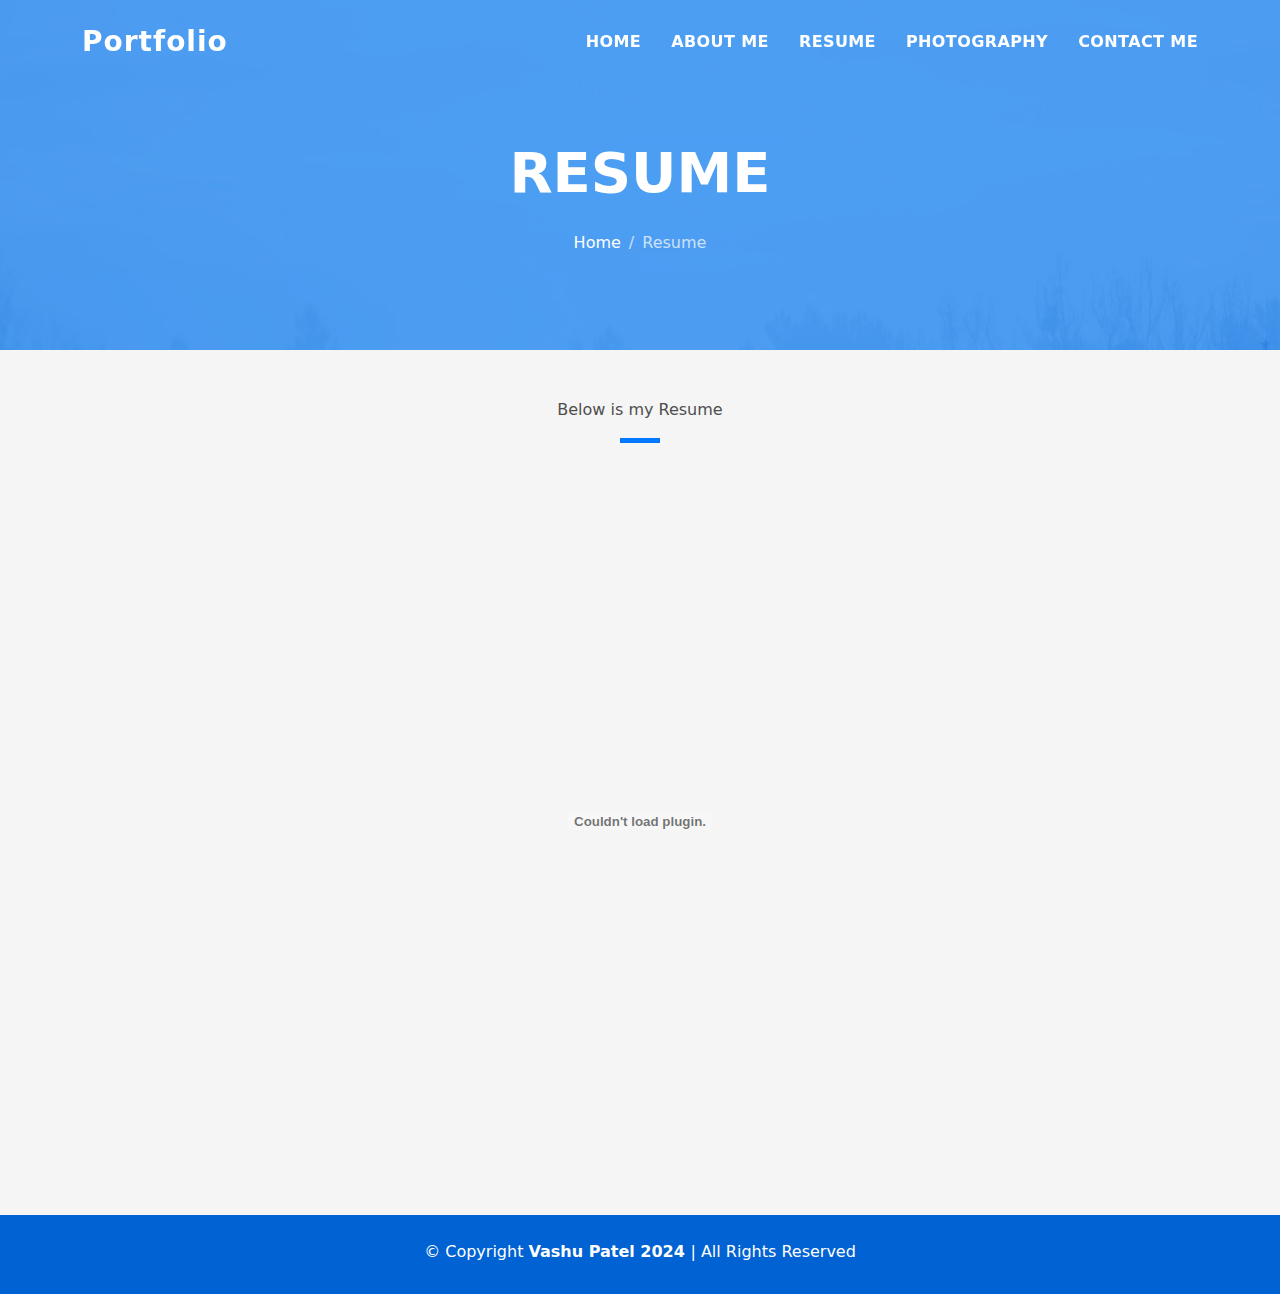
<file: resume.html>
<!DOCTYPE html>
<html lang="en">

<!-- 	Vashu Patel
		IS 117 Section 004
		Spring 2022
-->



<head>
  <meta charset="utf-8">
  <meta content="width=device-width, initial-scale=1.0" name="viewport">

  <title>Resume</title>
  <meta content="" name="description">
  <meta content="" name="keywords">

  <!-- Favicons -->
  <link href="assets/img/favicon.png" rel="icon">
  <link href="assets/img/apple-touch-icon.png" rel="apple-touch-icon">

  <!-- Vendor CSS Files -->
  <link href="assets/vendor/bootstrap/css/bootstrap.min.css" rel="stylesheet">
  <link href="assets/vendor/bootstrap-icons/bootstrap-icons.css" rel="stylesheet">
  <link href="assets/vendor/glightbox/css/glightbox.min.css" rel="stylesheet">
  <link href="assets/vendor/swiper/swiper-bundle.min.css" rel="stylesheet">

  <!-- Template Main CSS File -->
  <link href="assets/css/style.css" rel="stylesheet">

  <!-- =======================================================
  * Template Name: DevFolio - v4.7.1
  * Template URL: https://bootstrapmade.com/devfolio-bootstrap-portfolio-html-template/
  * Author: BootstrapMade.com
  * License: https://bootstrapmade.com/license/
  ======================================================== -->
</head>

<body>

  <!-- ======= Header ======= -->
  <header id="header" class="fixed-top">
    <div class="container d-flex align-items-center justify-content-between">

      <h1 class="logo"><a href="index.html">Portfolio</a></h1>
      

      <nav id="navbar" class="navbar">
        <ul>
          <li><a class="nav-link scrollto" href="index.html">Home</a></li>
          <li><a class="nav-link scrollto" href="aboutme.html">About Me </a></li>
          <li><a class="nav-link scrollto" href="#services">Resume</a></li>
          <li><a class="nav-link scrollto " href="photos.html">Photography</a></li>
         
          <li><a class="nav-link scrollto" href="contact.html">Contact Me</a></li>
        </ul>
        <i class="bi bi-list mobile-nav-toggle"></i>
      </nav><!-- .navbar -->

    </div>
  </header><!-- End Header -->

  
    <!-- ======= Services Section ======= -->
    <div class="hero hero-single route bg-image" style="background-image: url(assets/img/overlay-bg.jpg)">
    <div class="overlay-mf"></div>
    <div class="hero-content display-table">
      <div class="table-cell">
        <div class="container">
          <h2 class="hero-title mb-4">Resume</h2>
          <ol class="breadcrumb d-flex justify-content-center">
            <li class="breadcrumb-item">
              <a href="index.html">Home</a>
            </li>
            <li class="breadcrumb-item active">Resume</li>
          </ol>
        </div>
      </div>
    </div>
  </div>
	
	<section id="services" class="services-mf pt-5 route">
      <div class="container">
        <div class="row">
          <div class="col-sm-12">
            <div class="title-box text-center">
              
              <p class="subtitle-a">
                Below is my Resume
              </p>
              <div class="line-mf"></div> <br><br>
			  <div align="center" style="width: 100%; height:660px;">
    <embed src="VashuPatelResume.pdf" style="width: 70%; height: 100%;">

    </div>
            </div>
          </div>
        </div>
       
    </section><!-- End Services Section --> 

    

  </main><!-- End #main -->

  <!-- ======= Footer ======= -->
  <footer>
    <div class="container">
      <div class="row">
        <div class="col-sm-12">
          <div class="copyright-box">
            <p class="copyright">&copy; Copyright <strong>Vashu Patel 2024  </strong> | All Rights Reserved</p>
            <div class="credits">
              
            </div>
          </div>
        </div>
      </div>
    </div>
  </footer><!-- End  Footer -->

  <div id="preloader"></div>
  <a href="#" class="back-to-top d-flex align-items-center justify-content-center"><i class="bi bi-arrow-up-short"></i></a>

  <!-- Vendor JS Files -->
  <script src="assets/vendor/purecounter/purecounter.js"></script>
  <script src="assets/vendor/bootstrap/js/bootstrap.bundle.min.js"></script>
  <script src="assets/vendor/glightbox/js/glightbox.min.js"></script>
  <script src="assets/vendor/swiper/swiper-bundle.min.js"></script>
  <script src="assets/vendor/typed.js/typed.min.js"></script>
  <script src="assets/vendor/php-email-form/validate.js"></script>

  <!-- Template Main JS File -->
  <script src="assets/js/main.js"></script>

</body>

</html>
</file>
<file: assets/css/style.css>
/*--------------------------------------------------------------
Vashu Patel
IS 117 Section 004
Spring 2022
--------------------------------------------------------------*/

/*--------------------------------------------------------------
# General
--------------------------------------------------------------*/
body {
  background-color: #f5f5f5;
  color: #4e4e4e;
}

h1,
h2,
h3,
h4,
h5,
h6 {
  color: #1e1e1e;
}

a {
  color: #1e1e1e;
  text-decoration: none;
  transition: all 0.5s ease-in-out;
}
a:hover {
  color: #0078ff;
  text-decoration: none;
  transition: all 0.5s ease-in-out;
}

.p-r {
  position: relative;
}

.color-a {
  text-decoration: none;
  color: #0078ff;
}

.color-d {
  color: #f5f5f5;
}

.color-text-a {
  text-decoration: none;
  color: #4e4e4e;
}

.box-shadow, .card-blog, .work-box, .service-box, .paralax-mf {
  box-shadow: 0 13px 8px -10px rgba(0, 0, 0, 0.1);
}

.box-shadow-a, .button:hover {
  text-decoration: none;
  box-shadow: 0 0 0 4px #cde1f8;
}

.display-5 {
  font-size: 2.5rem;
  font-weight: 300;
  line-height: 1.1;
}

.display-6 {
  font-size: 2rem;
  font-weight: 300;
  line-height: 1.1;
}

.avatar {
  width: 32px;
  height: 32px;
  margin-right: 4px;
  overflow: hidden;
}

.bg-image {
  background-repeat: no-repeat;
  background-attachment: fixed;
  background-size: cover;
  background-position: center center;
}
@media (max-width: 1024px) {
  .bg-image {
    background-attachment: scroll;
  }
}

.overlay-mf {
  background-color: #0078ff;
}

.overlay-mf {
  position: absolute;
  top: 0;
  left: 0px;
  padding: 0;
  height: 100%;
  width: 100%;
  opacity: 0.7;
}

.paralax-mf {
  position: relative;
  padding: 8rem 0;
}

.display-table {
  width: 100%;
  height: 100%;
  display: table;
}

.table-cell {
  display: table-cell;
  vertical-align: middle;
}

/*--/ Sections /--*/
.sect-4 {
  padding: 4rem 0;
}

.sect-pt4 {
  padding-top: 4rem;
}

.sect-mt4 {
  margin-top: 4rem;
}

/*--/ Title s /--*/
.title-s {
  font-weight: 600;
  color: #1e1e1e;
  font-size: 1.1rem;
}

/*--/ Title A /--*/
.title-box {
  margin-bottom: 4rem;
}

.title-a {
  text-decoration: none;
  font-size: 3rem;
  font-weight: bold;
  text-transform: uppercase;
}

.subtitle-a {
  text-decoration: none;
  color: #4e4e4e;
}

.line-mf {
  width: 40px;
  height: 5px;
  background-color: #0078ff;
  margin: 0 auto;
}

/*--/ Title Left /--*/
.title-box-2 {
  margin-bottom: 3rem;
}

.title-left {
  font-size: 2rem;
  position: relative;
}
.title-left:before {
  content: "";
  position: absolute;
  height: 3px;
  background-color: #0078ff;
  width: 100px;
  bottom: -12px;
}

/*------/ Box /------*/
.box-pl2 {
  padding-left: 2rem;
}

.box-shadow-full {
  padding: 3rem 1.25rem;
  position: relative;
  background-color: #fff;
  margin-bottom: 3rem;
  z-index: 2;
  box-shadow: 0 1px 1px 0 rgba(0, 0, 0, 0.06), 0 2px 5px 0 rgba(0, 0, 0, 0.2);
}
@media (min-width: 768px) {
  .box-shadow-full {
    padding: 3rem;
  }
}

/*------/ Socials /------*/
.socials {
  padding: 1.5rem 0;
}
.socials ul li {
  display: inline-block;
}
.socials .ico-circle {
  height: 40px;
  width: 40px;
  font-size: 1.2rem;
  border-radius: 50%;
  line-height: 1.6;
  margin: 0 15px 0 0;
  box-shadow: 0 0 0 3px #0078ff;
  transition: all 500ms ease;
}
.socials .ico-circle:hover {
  background-color: #0078ff;
  color: #fff;
  box-shadow: 0 0 0 3px #cde1f8;
  transition: all 500ms ease;
}

/*------/ Ul resect /------*/
.ul-resect, .widget-tags ul, .widget-sidebar .list-sidebar, .box-comments .list-comments, .blog-wrapper .post-meta ul, .list-ico, .socials ul {
  list-style: none;
  padding-left: 0;
  margin-bottom: 0;
}

.list-ico {
  line-height: 2;
}
.list-ico span {
  color: #0078ff;
  margin-right: 10px;
}

/*------/ Ico Circle /------*/
.ico-circle {
  height: 100px;
  width: 100px;
  font-size: 2rem;
  border-radius: 50%;
  line-height: 1.55;
  margin: 0 auto;
  text-align: center;
  box-shadow: 0 0 0 10px #0078ff;
  display: block;
}

/*------/ Owl Carousel /------*/
.owl-theme .owl-dots {
  text-align: center;
  margin-top: 18px;
}
.owl-theme .owl-dots .owl-dot {
  display: inline-block;
}
.owl-theme .owl-dots .owl-dot span {
  width: 18px;
  height: 7px;
  margin: 5px 5px;
  background: #cde1f8;
  border: 0px solid #cde1f8;
  display: block;
  transition: all 0.6s ease-in-out;
  cursor: pointer;
}
.owl-theme .owl-dots .owl-dot:hover span {
  background-color: #cde1f8;
}
.owl-theme .owl-dots .owl-dot.active span {
  background-color: #1B1B1B;
  width: 25px;
}

/*--/ Scrolltop s /--*/
.scrolltop-mf {
  position: relative;
  display: none;
}
.scrolltop-mf span {
  z-index: 999;
  position: fixed;
  width: 42px;
  height: 42px;
  background-color: #0078ff;
  opacity: 0.7;
  font-size: 1.6rem;
  line-height: 1.5;
  text-align: center;
  color: #fff;
  top: auto;
  left: auto;
  right: 30px;
  bottom: 50px;
  cursor: pointer;
  border-radius: 50%;
}

/*--------------------------------------------------------------
# Back to top button
--------------------------------------------------------------*/
.back-to-top {
  position: fixed;
  visibility: hidden;
  opacity: 0;
  right: 15px;
  bottom: 15px;
  z-index: 996;
  background: #0078ff;
  width: 40px;
  height: 40px;
  border-radius: 50px;
  transition: all 0.4s;
}
.back-to-top i {
  font-size: 28px;
  color: #fff;
  line-height: 0;
}
.back-to-top:hover {
  background: #298eff;
  color: #fff;
}
.back-to-top.active {
  visibility: visible;
  opacity: 1;
}

/*------/ Prelaoder /------*/
#preloader {
  position: fixed;
  top: 0;
  left: 0;
  right: 0;
  bottom: 0;
  z-index: 9999;
  overflow: hidden;
  background: #fff;
}

#preloader:before {
  content: "";
  position: fixed;
  top: calc(50% - 30px);
  left: calc(50% - 30px);
  border: 6px solid #f2f2f2;
  border-top: 6px solid #0078ff;
  border-radius: 50%;
  width: 60px;
  height: 60px;
  -webkit-animation: animate-preloader 1s linear infinite;
  animation: animate-preloader 1s linear infinite;
}

@-webkit-keyframes animate-preloader {
  0% {
    transform: rotate(0deg);
  }
  100% {
    transform: rotate(360deg);
  }
}

@keyframes animate-preloader {
  0% {
    transform: rotate(0deg);
  }
  100% {
    transform: rotate(360deg);
  }
}
/*------/ Button /------*/
.button {
  display: inline-block;
  padding: 0.3rem 0.6rem;
  text-align: center;
  vertical-align: middle;
  -webkit-user-select: none;
  -moz-user-select: none;
  user-select: none;
  font-size: 1rem;
  border-radius: 0.3rem;
  border: 1px solid transparent;
  transition: all 500ms ease;
  cursor: pointer;
}
.button:focus {
  outline: 0;
}
.button:hover {
  background-color: #0062d3;
  color: #fff;
  transition: all 500ms ease;
}

.button-a {
  text-decoration: none;
  background-color: #0078ff;
  color: #fff;
  border-color: #cde1f8;
}

.button-big {
  padding: 0.9rem 2.3rem;
  font-size: 1.2rem;
}

.button-rouded {
  border-radius: 5rem;
}

.btn-lg {
  padding: 0.5rem 1rem;
  font-size: 1.25rem;
  line-height: 1.5;
  border-radius: 0.3rem;
}

/*--------------------------------------------------------------
# Header
--------------------------------------------------------------*/
#header {
  transition: all 0.5s;
  z-index: 997;
  padding: 20px 0;
}
#header .logo {
  font-size: 28px;
  margin: 0;
  padding: 0;
  font-weight: 600;
  letter-spacing: 1px;
}
#header .logo a {
  color: #fff;
}
#header .logo img {
  max-height: 40px;
}
#header.header-scrolled {
  background: rgba(0, 0, 0, 0.9);
  padding: 12px 0;
}

/*--------------------------------------------------------------
# Navigation Menu
--------------------------------------------------------------*/
/**
* Desktop Navigation 
*/
.navbar {
  padding: 0;
}
.navbar ul {
  margin: 0;
  padding: 0;
  display: flex;
  list-style: none;
  align-items: center;
}
.navbar li {
  position: relative;
}
.navbar > ul > li {
  white-space: nowrap;
  padding: 10px 0 10px 30px;
}
.navbar a, .navbar a:focus {
  display: flex;
  align-items: center;
  justify-content: space-between;
  color: #fff;
  font-size: 16px;
  font-weight: 600;
  padding: 0;
  white-space: nowrap;
  transition: 0.3s;
  letter-spacing: 0.4px;
  position: relative;
  text-transform: uppercase;
}
.navbar a i, .navbar a:focus i {
  font-size: 12px;
  line-height: 0;
  margin-left: 5px;
}
.navbar > ul > li > a:before {
  content: "";
  position: absolute;
  width: 100%;
  height: 2px;
  bottom: -6px;
  left: 0;
  width: 0;
  background-color: #fff;
  visibility: hidden;
  transition: all 0.3s ease-in-out 0s;
}
.navbar a:hover:before, .navbar li:hover > a:before, .navbar .active:before {
  visibility: visible;
  width: 80%;
}
.navbar a:hover, .navbar .active, .navbar .active:focus, .navbar li:hover > a {
  color: #fff;
}
.navbar .dropdown ul {
  display: block;
  position: absolute;
  left: 30px;
  top: calc(100% + 30px);
  margin: 0;
  padding: 10px 0;
  z-index: 99;
  opacity: 0;
  visibility: hidden;
  background: #fff;
  box-shadow: 0px 0px 30px rgba(127, 137, 161, 0.25);
  transition: 0.3s;
}
.navbar .dropdown ul li {
  min-width: 200px;
}
.navbar .dropdown ul a {
  padding: 10px 20px;
  font-size: 14px;
  text-transform: none;
  color: #4e4e4e;
}
.navbar .dropdown ul a i {
  font-size: 12px;
}
.navbar .dropdown ul a:hover, .navbar .dropdown ul .active:hover, .navbar .dropdown ul li:hover > a {
  color: #0078ff;
}
.navbar .dropdown:hover > ul {
  opacity: 1;
  top: 100%;
  visibility: visible;
}
.navbar .dropdown .dropdown ul {
  top: 0;
  left: calc(100% - 30px);
  visibility: hidden;
}
.navbar .dropdown .dropdown:hover > ul {
  opacity: 1;
  top: 0;
  left: 100%;
  visibility: visible;
}
@media (max-width: 1366px) {
  .navbar .dropdown .dropdown ul {
    left: -90%;
  }
  .navbar .dropdown .dropdown:hover > ul {
    left: -100%;
  }
}

/**
* Mobile Navigation 
*/
.mobile-nav-toggle {
  color: #fff;
  font-size: 28px;
  cursor: pointer;
  display: none;
  line-height: 0;
  transition: 0.5s;
}

@media (max-width: 991px) {
  .mobile-nav-toggle {
    display: block;
  }

  .navbar ul {
    display: none;
  }
}
.navbar-mobile {
  position: fixed;
  overflow: hidden;
  top: 0;
  right: 0;
  left: 0;
  bottom: 0;
  background: rgba(78, 78, 78, 0.9);
  transition: 0.3s;
  z-index: 999;
}
.navbar-mobile .mobile-nav-toggle {
  position: absolute;
  top: 15px;
  right: 15px;
}
.navbar-mobile ul {
  display: block;
  position: absolute;
  top: 55px;
  right: 15px;
  bottom: 15px;
  left: 15px;
  padding: 10px 0;
  background-color: #fff;
  overflow-y: auto;
  transition: 0.3s;
}
.navbar-mobile > ul > li {
  padding: 0;
}
.navbar-mobile a:hover:before, .navbar-mobile li:hover > a:before, .navbar-mobile .active:before {
  visibility: hidden;
}
.navbar-mobile a, .navbar-mobile a:focus {
  padding: 10px 20px;
  font-size: 15px;
  color: #4e4e4e;
}
.navbar-mobile a:hover, .navbar-mobile .active, .navbar-mobile li:hover > a {
  color: #0078ff;
}
.navbar-mobile .getstarted, .navbar-mobile .getstarted:focus {
  margin: 15px;
}
.navbar-mobile .dropdown ul {
  position: static;
  display: none;
  margin: 10px 20px;
  padding: 10px 0;
  z-index: 99;
  opacity: 1;
  visibility: visible;
  background: #fff;
  box-shadow: 0px 0px 30px rgba(127, 137, 161, 0.25);
}
.navbar-mobile .dropdown ul li {
  min-width: 200px;
}
.navbar-mobile .dropdown ul a {
  padding: 10px 20px;
}
.navbar-mobile .dropdown ul a i {
  font-size: 12px;
}
.navbar-mobile .dropdown ul a:hover, .navbar-mobile .dropdown ul .active:hover, .navbar-mobile .dropdown ul li:hover > a {
  color: #0078ff;
}
.navbar-mobile .dropdown > .dropdown-active {
  display: block;
}

/*--------------------------------------------------------------
# Hero Section
--------------------------------------------------------------*/
.hero {
  height: 100vh;
  position: relative;
  color: #fff;
}
.hero .hero-content {
  text-align: center;
  position: absolute;
}
.hero .overlay-itro {
  background-color: rgba(0, 0, 0, 0.6);
  position: absolute;
  top: 0;
  left: 0px;
  padding: 0;
  height: 100%;
  width: 100%;
  opacity: 0.9;
}
.hero .hero-title {
  color: #fff;
  font-weight: 600;
  font-size: 3rem;
}
@media (min-width: 768px) {
  .hero .hero-title {
    font-size: 4.5rem;
  }
}
.hero .hero-subtitle {
  font-size: 1.5rem;
  font-weight: 600;
}
@media (min-width: 768px) {
  .hero .hero-subtitle {
    font-size: 2.5rem;
  }
}
.hero .text-slider-items {
  display: none;
}

.hero-single {
  height: 350px;
}
.hero-single .hero-content {
  margin-top: 30px;
}
.hero-single .hero-title {
  text-transform: uppercase;
  font-size: 3rem;
}
@media (min-width: 768px) {
  .hero-single .hero-title {
    font-size: 3.5rem;
  }
}
.hero-single .breadcrumb {
  background-color: transparent;
  color: #0078ff;
}
.hero-single .breadcrumb .breadcrumb-item:before {
  color: #cde1f8;
}
.hero-single .breadcrumb .breadcrumb-item.active {
  color: #cde1f8;
}
.hero-single .breadcrumb a {
  color: #fff;
}

/*--------------------------------------------------------------
# About
--------------------------------------------------------------*/
.about-mf .box-shadow-full {
  padding-top: 4rem;
  padding-bottom: 4rem;
}
.about-mf .about-img {
  margin-bottom: 2rem;
}
.about-mf .about-img img {
  margin-left: 10px;
}
@media (min-width: 767px) {
  .about-mf .box-pl2 {
    margin-top: 3rem;
    padding-left: 0rem;
  }
}

.skill-mf span {
  color: #4e4e4e;
}
.skill-mf .progress {
  background-color: #cde1f8;
  margin: 0.5rem 0 1.2rem 0;
  border-radius: 0;
  height: 0.7rem;
}
.skill-mf .progress .progress-bar {
  height: 0.7rem;
  background-color: #0078ff;
}

/*--------------------------------------------------------------
# Services
--------------------------------------------------------------*/
.service-box {
  background-color: #fff;
  padding: 2.5rem 1.3rem;
  border-radius: 1rem;
  margin-bottom: 3rem;
  text-align: center;
}
.service-box:hover .ico-circle {
  transition: all 500ms ease;
  color: #fff;
  background-color: #0078ff;
  box-shadow: 0 0 0 10px #cde1f8;
}
.service-box .service-ico {
  margin-bottom: 1rem;
  color: #1e1e1e;
}
.service-box .ico-circle {
  transition: all 500ms ease;
  display: inline-flex;
  align-items: center;
  justify-content: center;
}
.service-box .ico-circle i {
  line-height: 0;
  font-size: 40px;
}
.service-box .s-title {
  font-size: 1.4rem;
  text-transform: uppercase;
  text-align: center;
  padding: 0.4rem 0;
}
.service-box .s-description {
  color: #4e4e4e;
}

/*--------------------------------------------------------------
# Counter
--------------------------------------------------------------*/
.counter-box {
  color: #fff;
  text-align: center;
}
@media (min-width: 577px) {
  .counter-box {
    margin-bottom: 1.8rem;
  }
}

.counter-ico {
  margin-bottom: 1rem;
}
.counter-ico .ico-circle {
  height: 60px;
  width: 60px;
  line-height: 1.5;
  box-shadow: 0 0 0 10px #cde1f8;
  
}

.counter-num .counter {
  font-size: 2rem;
  margin-bottom: 0;
  
}

/*--------------------------------------------------------------
# Portfolio
--------------------------------------------------------------*/
.work-box {
  margin-bottom: 3rem;
  -webkit-backface-visibility: hidden;
  backface-visibility: hidden;
  background-color: #fff;
}
.work-box:hover img {
  transform: scale(1.3);
}

.work-img {
  display: block;
  overflow: hidden;
}
.work-img img {
  transition: all 1s;
}

.work-content {
  padding: 2rem 3% 1rem 4%;
}
.work-content .w-more {
  color: #4e4e4e;
  font-size: 0.8rem;
}
.work-content .w-more .w-ctegory {
  color: #0078ff;
}
.work-content .w-like {
  font-size: 2.5rem;
  color: #0078ff;
  float: right;
}
.work-content .w-like a {
  color: #0078ff;
}
.work-content .w-like .num-like {
  font-size: 0.7rem;
}

.w-title {
  font-size: 1.2rem;
}

/*--------------------------------------------------------------
# Portfolio Details
--------------------------------------------------------------*/
.portfolio-details {
  padding-top: 40px;
}
.portfolio-details .portfolio-details-slider img {
  width: 100%;
}
.portfolio-details .portfolio-details-slider .swiper-pagination {
  margin-top: 20px;
  position: relative;
}
.portfolio-details .portfolio-details-slider .swiper-pagination .swiper-pagination-bullet {
  width: 12px;
  height: 12px;
  background-color: #fff;
  opacity: 1;
  border: 1px solid #0078ff;
}
.portfolio-details .portfolio-details-slider .swiper-pagination .swiper-pagination-bullet-active {
  background-color: #0078ff;
}
.portfolio-details .portfolio-info {
  padding: 30px;
  box-shadow: 0px 0 30px rgba(78, 78, 78, 0.08);
}
.portfolio-details .portfolio-info h3 {
  font-size: 22px;
  font-weight: 700;
  margin-bottom: 20px;
  padding-bottom: 20px;
  border-bottom: 1px solid #eee;
}
.portfolio-details .portfolio-info ul {
  list-style: none;
  padding: 0;
  font-size: 15px;
}
.portfolio-details .portfolio-info ul li + li {
  margin-top: 10px;
}
.portfolio-details .portfolio-description {
  padding-top: 30px;
}
.portfolio-details .portfolio-description h2 {
  font-size: 26px;
  font-weight: 700;
  margin-bottom: 20px;
}
.portfolio-details .portfolio-description p {
  padding: 0;
}

/*--------------------------------------------------------------
# Testimonials
--------------------------------------------------------------*/
.testimonial-box {
  color: #fff;
  text-align: center;
}
.testimonial-box .author-test {
  margin-top: 1rem;
}
.testimonial-box .author-test img {
  margin: 0 auto;
}
.testimonial-box .author {
  color: #fff;
  text-transform: uppercase;
  font-weight: 600;
  margin: 1rem 0;
  display: block;
  font-size: 1.4rem;
}
.testimonial-box .comit {
  font-size: 2rem;
  color: #0078ff;
  background-color: #fff;
  width: 52px;
  height: 52px;
  display: block;
  margin: 0 auto;
  border-radius: 50%;
  line-height: 1.6;
}
@media (min-width: 768px) {
  .testimonial-box .description {
    padding: 0 5rem;
  }
}
@media (min-width: 992px) {
  .testimonial-box .description {
    padding: 0 8rem;
  }
}
@media (min-width: 1200px) {
  .testimonial-box .description {
    padding: 0 13rem;
  }
}

.swiper-pagination {
  margin-top: 20px;
  position: relative;
}
.swiper-pagination .swiper-pagination-bullet {
  width: 12px;
  height: 12px;
  background-color: rgba(255, 255, 255, 0.4);
  opacity: 1;
}
.swiper-pagination .swiper-pagination-bullet-active {
  background-color: #fff;
}

/*--------------------------------------------------------------
# Contact
--------------------------------------------------------------*/
.footer-paralax {
  padding: 4rem 0 0 0;
}

.contact-mf {
  margin-top: 4rem;
}
@media (min-width: 767px) {
  .contact-mf .box-pl2 {
    margin-top: 3rem;
    padding-left: 0rem;
  }
}

.php-email-form .error-message {
  display: none;
  color: #fff;
  background: #ed3c0d;
  text-align: center;
  padding: 15px;
  font-weight: 600;
}
.php-email-form .sent-message {
  display: none;
  color: #fff;
  background: #18d26e;
  text-align: center;
  padding: 15px;
  font-weight: 600;
}
.php-email-form .loading {
  display: none;
  background: #fff;
  text-align: center;
  padding: 15px;
}
.php-email-form .loading:before {
  content: "";
  display: inline-block;
  border-radius: 50%;
  width: 24px;
  height: 24px;
  margin: 0 10px -6px 0;
  border: 3px solid #18d26e;
  border-top-color: #eee;
  -webkit-animation: animate-loading 1s linear infinite;
  animation: animate-loading 1s linear infinite;
}
.php-email-form input, .php-email-form textarea {
  border-radius: 0;
  box-shadow: none;
  font-size: 14px;
}
.php-email-form input:focus, .php-email-form textarea:focus {
  border-color: #0078ff;
}
.php-email-form input {
  padding: 10px 15px;
}
.php-email-form textarea {
  padding: 12px 15px;
  margin-bottom: 0;
}
.php-email-form button[type=submit] {
  background: #0078ff;
  border: 0;
  padding: 10px 24px;
  color: #fff;
  transition: 0.4s;
}
.php-email-form button[type=submit]:hover {
  background: #3393ff;
}

@-webkit-keyframes animate-loading {
  0% {
    transform: rotate(0deg);
  }
  100% {
    transform: rotate(360deg);
  }
}

@keyframes animate-loading {
  0% {
    transform: rotate(0deg);
  }
  100% {
    transform: rotate(360deg);
  }
}
/*--------------------------------------------------------------
# Blog
--------------------------------------------------------------*/
@media (min-width: 767px) {
  .card-blog {
    margin-bottom: 3rem;
  }
}
.card-blog .card-body {
  position: relative;
}
.card-blog .card-category-box {
  position: absolute;
  text-align: center;
  top: -16px;
  left: 15px;
  right: 15px;
  line-height: 25px;
  overflow: hidden;
}
.card-blog .card-category {
  display: inline-block;
  color: #fff;
  padding: 0 15px 5px;
  overflow: hidden;
  background-color: #0078ff;
  border-radius: 4px;
}
.card-blog .card-category .category {
  color: #fff;
  display: inline-block;
  text-transform: uppercase;
  font-size: 0.7rem;
  letter-spacing: 0.1px;
  margin-bottom: 0;
}
.card-blog .card-title {
  font-size: 1.3rem;
  margin-top: 0.6rem;
}
.card-blog .card-description {
  color: #4e4e4e;
}
.card-blog .post-author {
  display: inline-block;
}
.card-blog .post-date {
  color: #4e4e4e;
  display: inline-block;
  float: right;
}

/*--------------------------------------------------------------
# Blog Single
--------------------------------------------------------------*/
.post-box,
.form-comments,
.box-comments,
.widget-sidebar {
  padding: 2rem;
  background-color: #fff;
  margin-bottom: 3rem;
}
@media (min-width: 768px) {
  .post-box,
.form-comments,
.box-comments,
.widget-sidebar {
    padding: 3rem;
  }
}

.blog-wrapper .article-title {
  font-size: 1.5rem;
}
@media (min-width: 768px) {
  .blog-wrapper .article-title {
    font-size: 1.9rem;
  }
}
.blog-wrapper .post-meta {
  margin: 1rem 0;
}
.blog-wrapper .post-meta ul {
  border-left: 4px solid #0078ff;
  margin-top: 1rem;
}
.blog-wrapper .post-meta ul li {
  display: inline-block;
  margin-left: 15px;
}
.blog-wrapper .post-meta ul a {
  color: #0078ff;
}
.blog-wrapper .post-meta ul span {
  color: #1e1e1e;
}
.blog-wrapper .blockquote {
  border-left: 4px solid #0078ff;
  padding: 18px;
  font-style: italic;
}

/*------/ Comments /------*/
.box-comments .list-comments li {
  padding-bottom: 40px;
}
.box-comments .list-comments .comment-avatar {
  display: table-cell;
  vertical-align: top;
}
.box-comments .list-comments .comment-avatar img {
  width: 80px;
  height: 80px;
}
.box-comments .list-comments .comment-author {
  font-size: 1.3rem;
}
@media (min-width: 768px) {
  .box-comments .list-comments .comment-author {
    font-size: 1.5rem;
  }
}
.box-comments .list-comments .comment-details {
  display: table-cell;
  vertical-align: top;
  padding-left: 25px;
}
.box-comments .list-comments a {
  color: #0078ff;
}
.box-comments .list-comments span {
  color: #1e1e1e;
  font-style: italic;
}
.box-comments .comment-children {
  margin-left: 40px;
}

/*------/ Sidebar /------*/
.widget-sidebar .sidebar-title {
  font-size: 1.6rem;
  font-weight: 600;
  border-left: 5px solid #0078ff;
  padding-left: 15px;
  text-transform: uppercase;
  margin-bottom: 1.5rem;
}
.widget-sidebar .list-sidebar li {
  position: relative;
  padding: 6px 0 6px 24px;
}
.widget-sidebar .list-sidebar li:before {
  position: absolute;
  content: "";
  width: 10px;
  height: 1px;
  left: 0;
  background-color: #0078ff;
  top: 20px;
}

.sidebar-search input {
  background-color: #fff;
  border-radius: 0;
  transition: all 0.5s ease-in-out;
}
.sidebar-search .btn-search {
  background-color: #0078ff;
  border-color: #0078ff;
  border-radius: 0;
  padding-left: 20px;
  padding-right: 20px;
}

.widget-tags ul li {
  display: inline-block;
  background-color: #0078ff;
  padding: 0.2rem 0.6rem;
  margin-bottom: 0.5rem;
  border-radius: 15px;
}
.widget-tags ul li a {
  color: #fff;
}

/*--------------------------------------------------------------
# Footer
--------------------------------------------------------------*/
footer {
  text-align: center;
  color: #fff;
  padding: 25px 0;
  background: #0062d3;
}
footer .copyright {
  margin-bottom: 0.3rem;
}
footer .credits {
  margin-bottom: 0;
}
footer .credits a {
  color: #fff;
}
</file>
